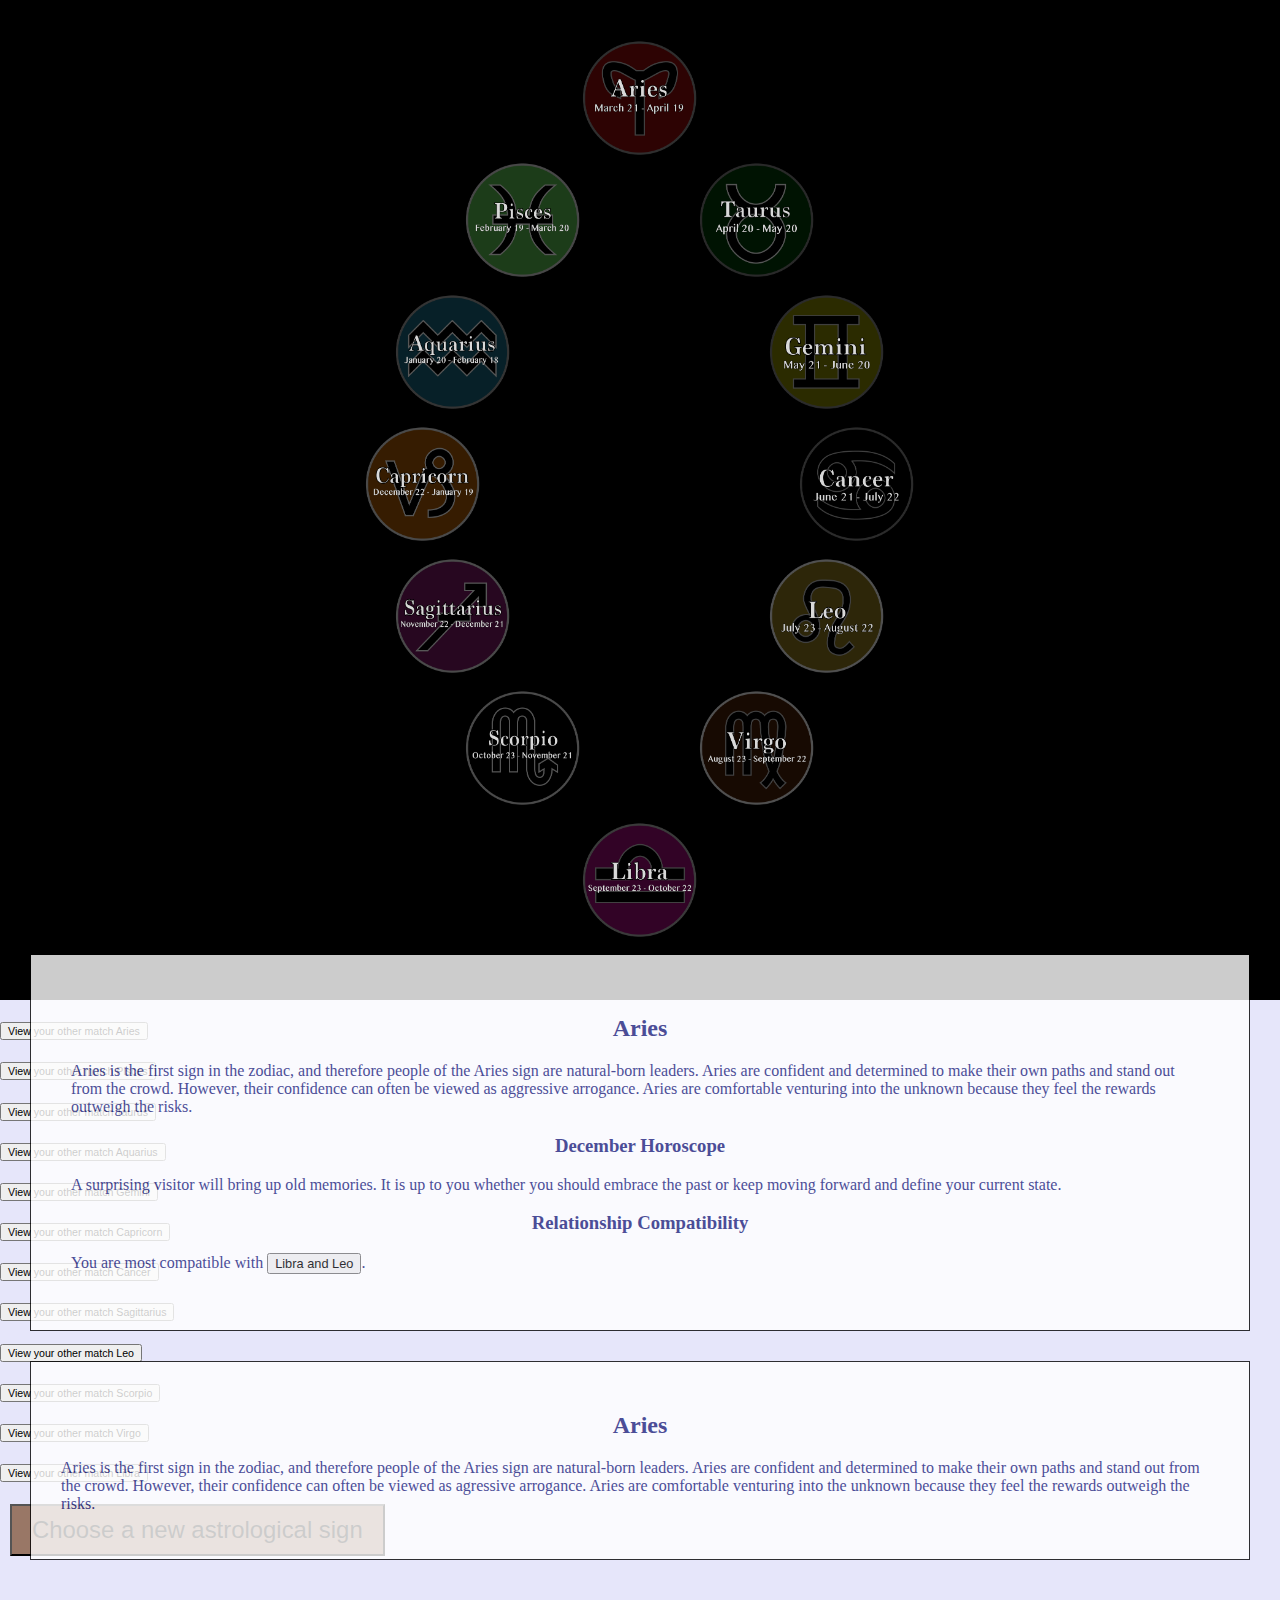
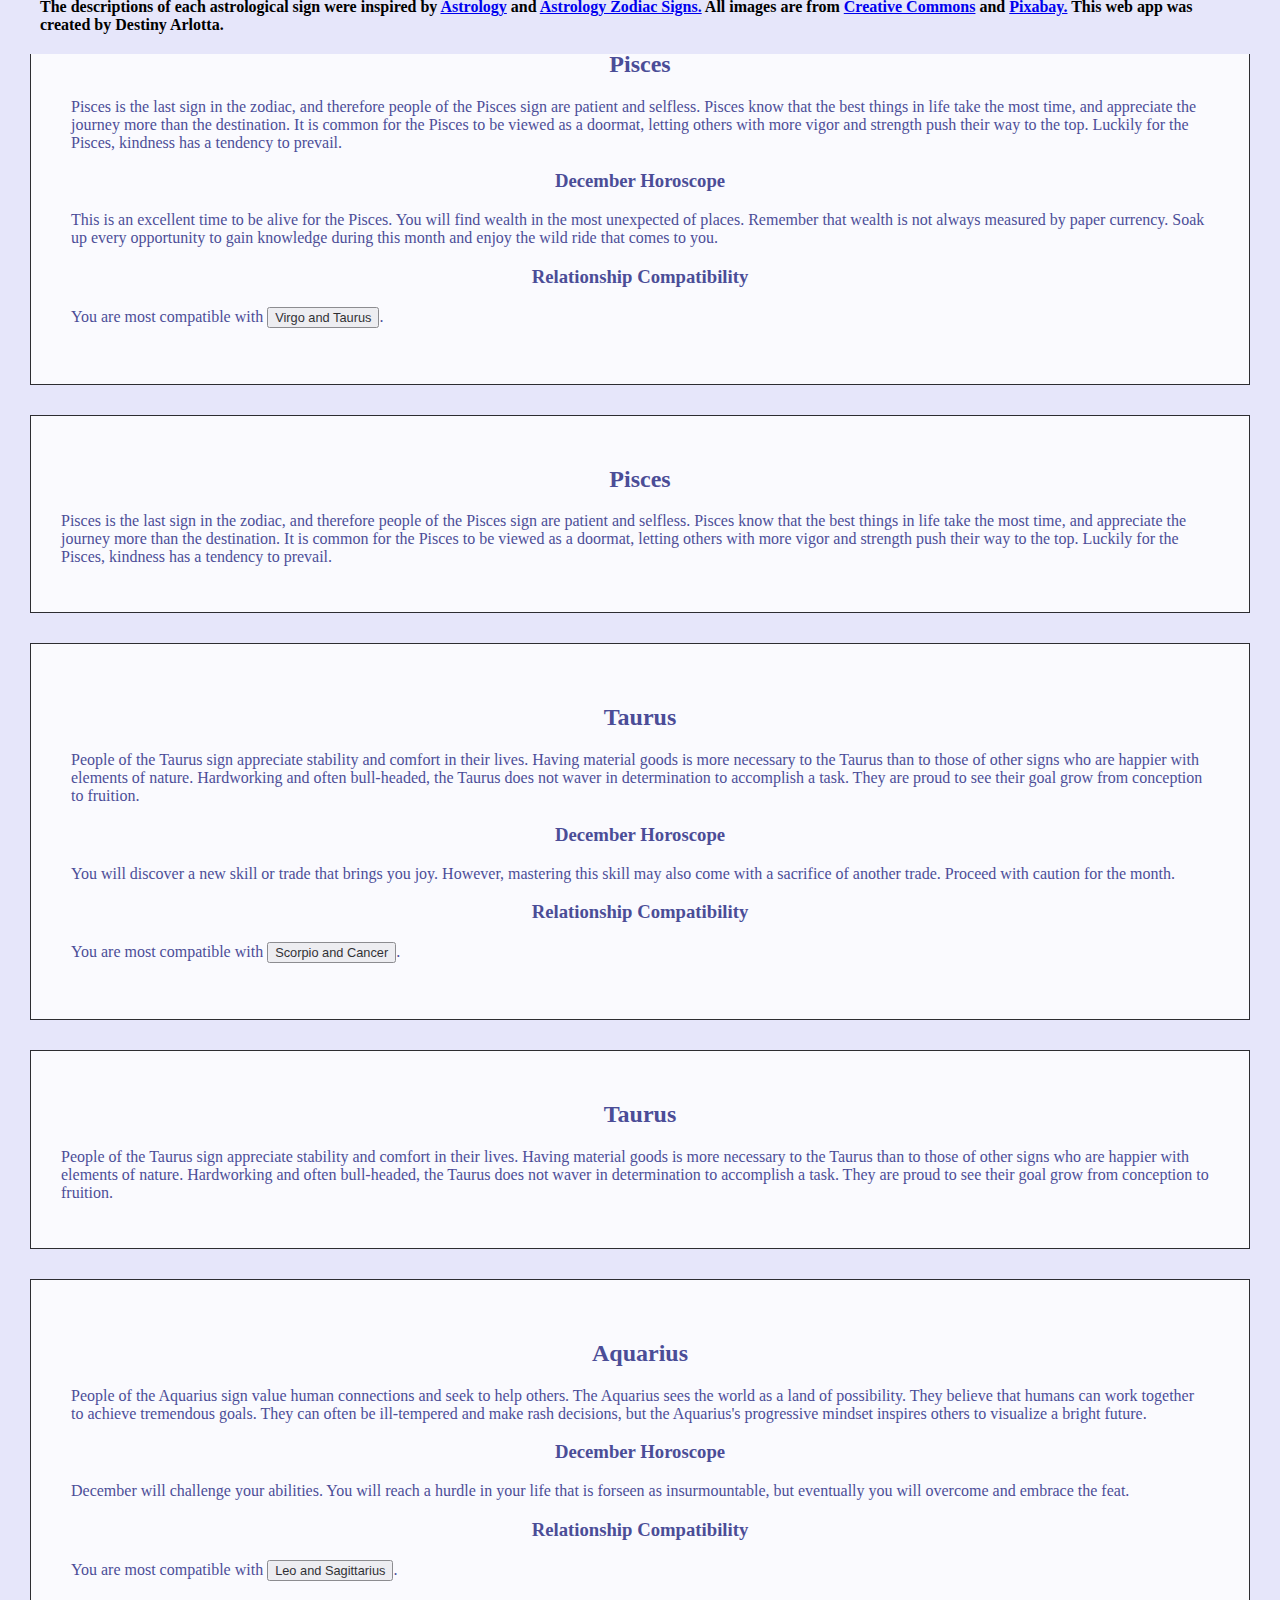
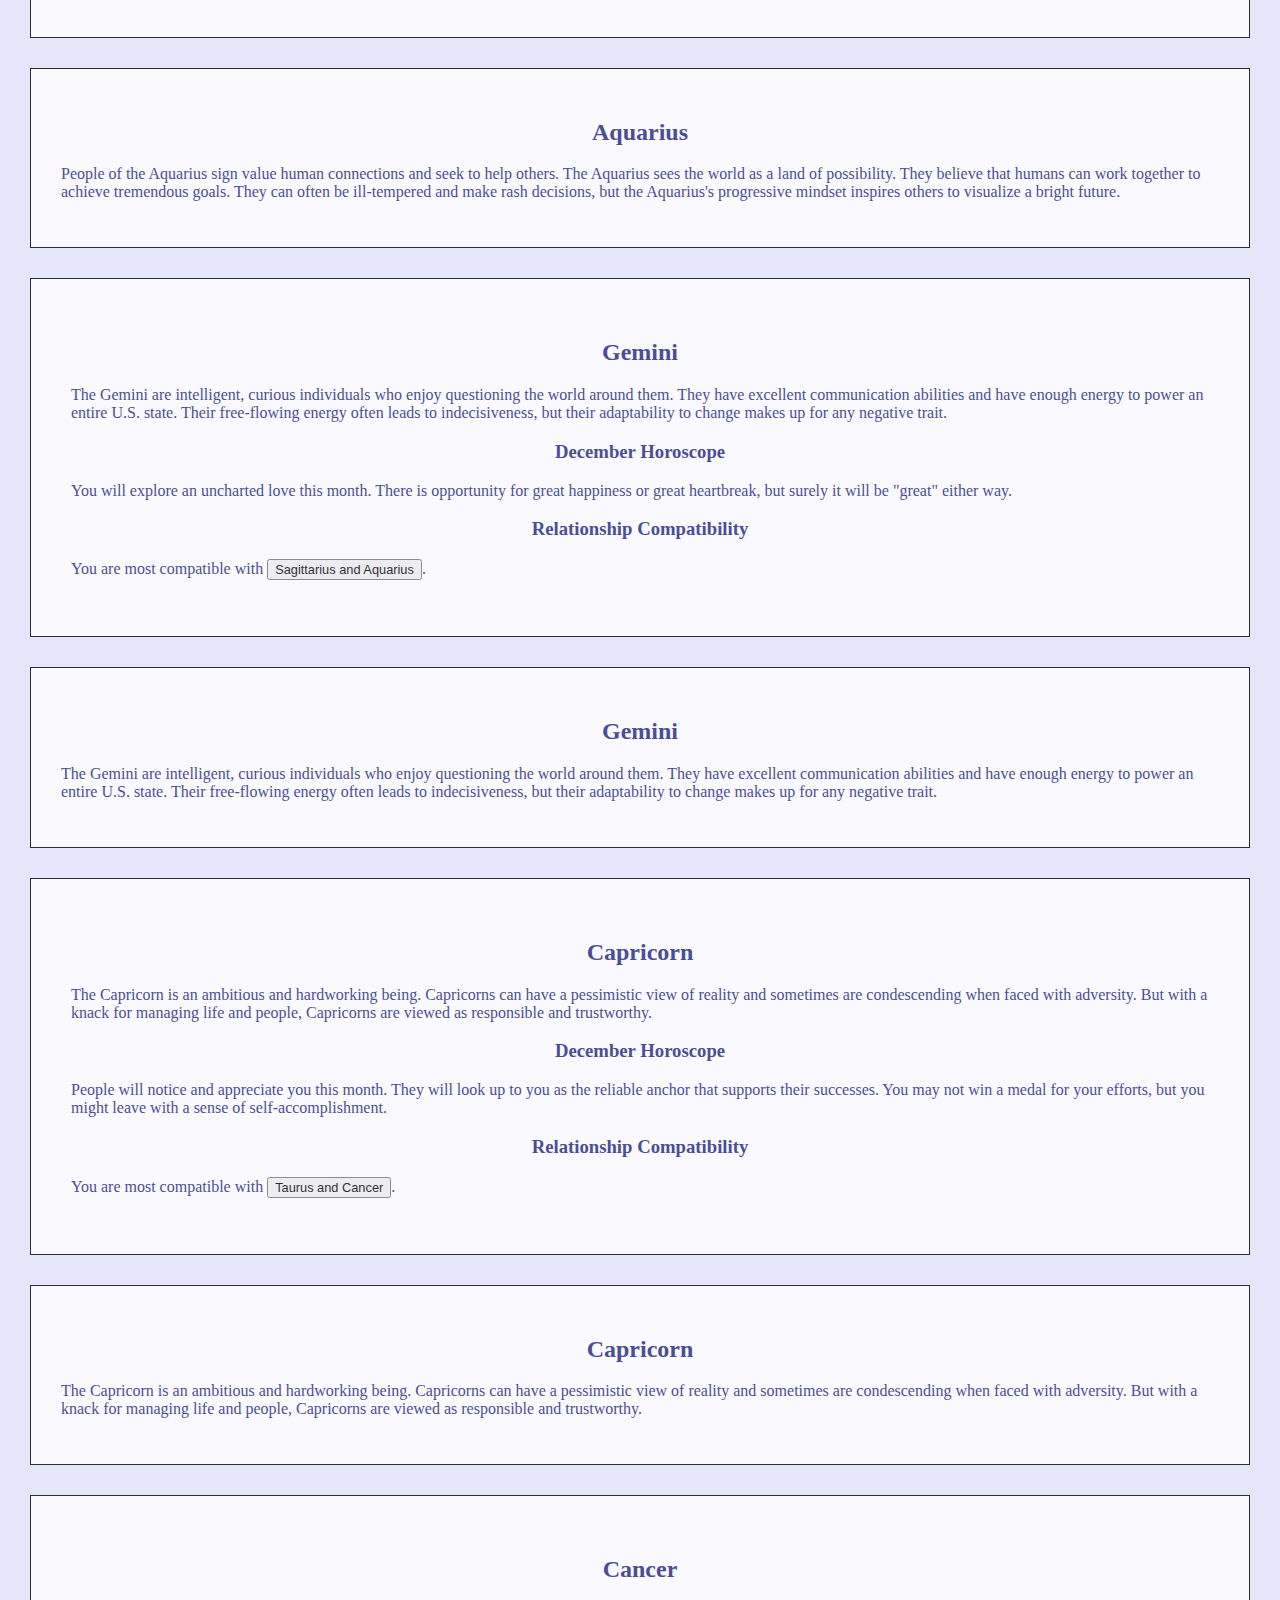
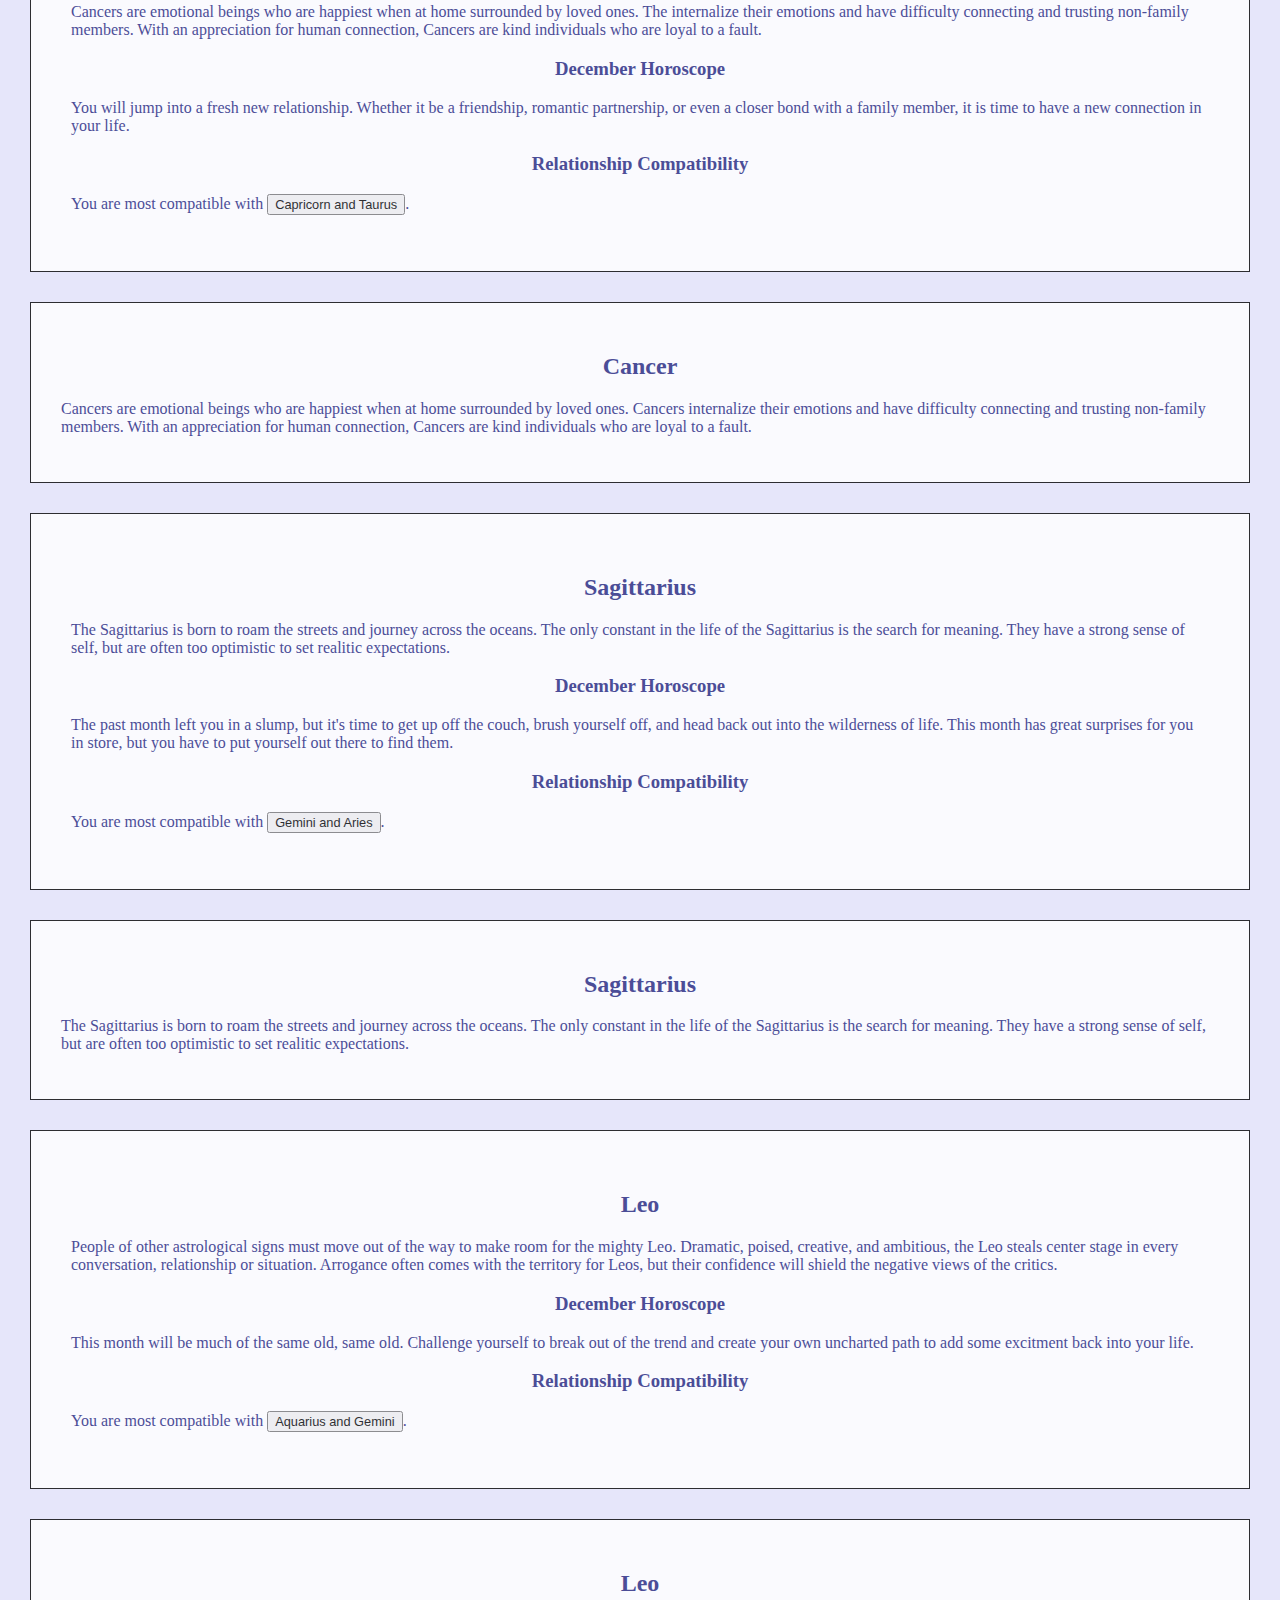
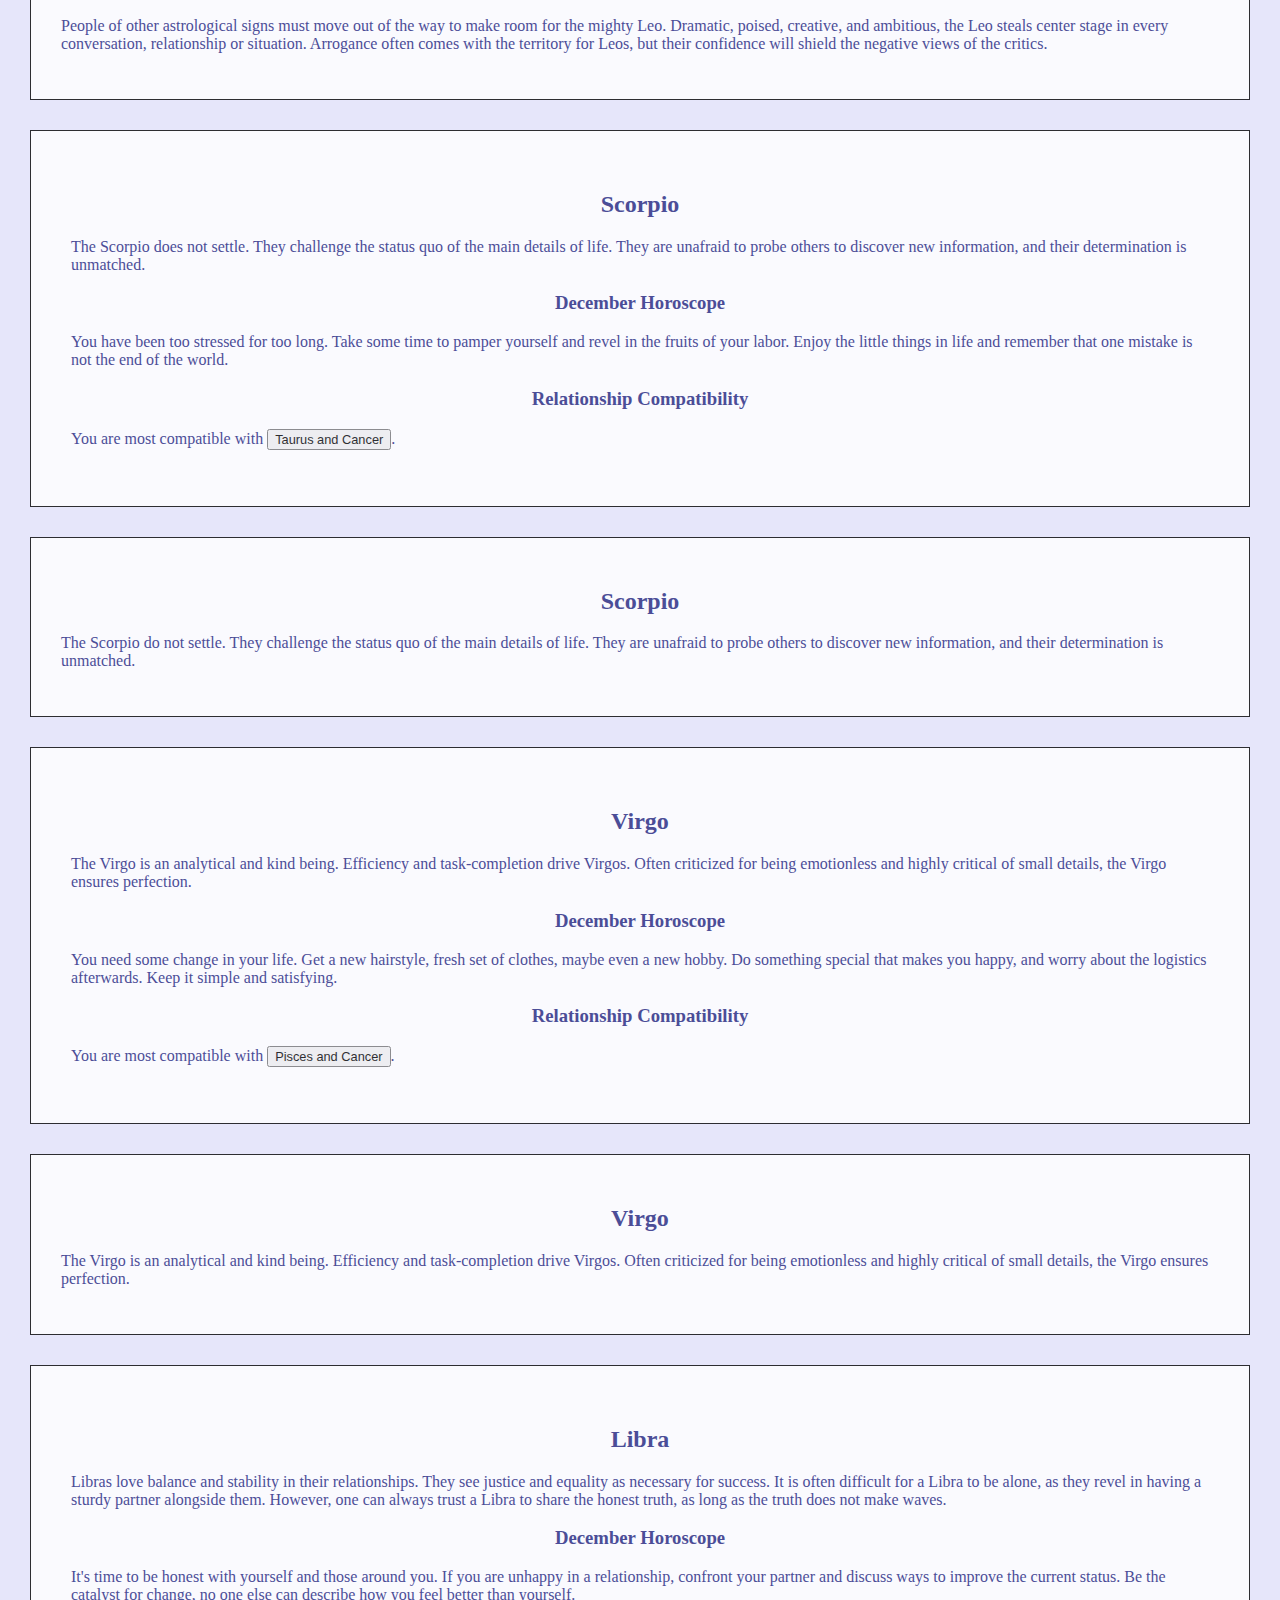
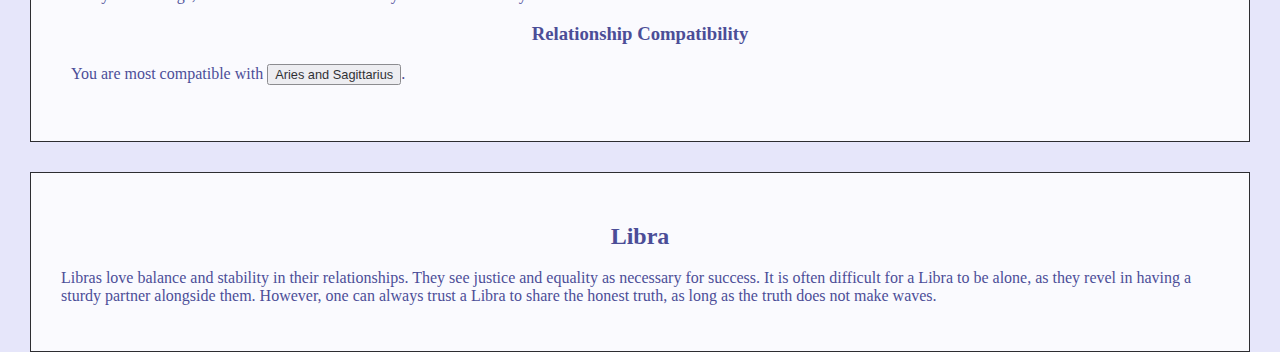
<file: index.html>
<!DOCTYPE html>
<html>
<head>
	<!-- Global site tag (gtag.js) - Google Analytics -->
<script async src="https://www.googletagmanager.com/gtag/js?id=UA-125987655-2"></script>
<script>
  window.dataLayer = window.dataLayer || [];
  function gtag(){dataLayer.push(arguments);}
  gtag('js', new Date());

  gtag('config', 'UA-125987655-2');
</script>

	<meta charset="utf-8">
	<meta name="viewport" content="width=device-width, initial-scale=1">
	<title>Astrological Signs</title>
  <link rel="stylesheet" href="styles/styles.css">
	<link rel="icon" href="http://destinyarlotta.com/final_project/favicon.ico" type="image/x-icon">
</head>
<body>
<div class="myDiv stars">


<div class="container">
		<div class="first">
				<img id="aries" src="images/aries13.png" alt="Aries">
		</div>
		<div class="second">
        <img id="pisces" src="images/pisces.png" alt="Pisces">
				<img id="taurus" src="images/taurus13.png" alt="Taurus">
    </div>
    <div class="third">
				<img id="aquarius" src="images/aquarius2.png" alt="Aquarius">
        <img id="gemini" src="images/gemini3.png" alt="Gemini">
		</div>
		<div class="fourth">
				<img id="capricorn" src="images/capricorn4.png" alt="Capricorn">

				<img id="cancer" src="images/cancer2.png" alt="Cancer">
		</div>
		<div class="fifth">
				<img id="sagittarius" src="images/sagittarius.png" alt="Sagittarius">
				<img id="leo" src="images/leo2.png" alt="Leo">
    </div>
    <div class="sixth">
				<img id="scorpio" src="images/scorpio10.png" alt="Scorpio">
				<img id="virgo" src="images/virgo2.png" alt="Virgo">
		</div>
		<div class="seventh">
				<img id="libra" src="images/libra2.png" alt="Libra">
		</div>
	</div>

<div id="words">

<div id="aries_info">
<h2>Aries</h2>
	<p>Aries is the first sign in the zodiac, and therefore people of the Aries sign are natural-born leaders. Aries are confident and determined to make their own paths and stand out from the crowd. However, their confidence can often be viewed as aggressive arrogance. Aries are comfortable venturing into the unknown because they feel the rewards outweigh the risks. </p>
		<h3>December Horoscope</h3>
		<p>A surprising visitor will bring up old memories. It is up to you whether you should embrace the past or keep moving forward and define your current state. </p>
		<h3>Relationship Compatibility</h3>
		<p>You are most compatible with <button id="aries_both_matches"  type="button">Libra and Leo</button>.</p>
	</div>

	<div id="aries_intro">
	<h2>Aries</h2>
		<p>Aries is the first sign in the zodiac, and therefore people of the Aries sign are natural-born leaders. Aries are confident and determined to make their own paths and stand out from the crowd. However, their confidence can often be viewed as agressive arrogance. Aries are comfortable venturing into the unknown because they feel the rewards outweigh the risks. </p>
	</div>

<div id="pisces_info">
<h2>Pisces</h2>
	<p>Pisces is the last sign in the zodiac, and therefore people of the Pisces sign are patient and selfless. Pisces know that the best things in life take the most time, and appreciate the journey more than the destination. It is common for the Pisces to be viewed as a doormat, letting others with more vigor and strength push their way to the top. Luckily for the Pisces, kindness has a tendency to prevail.</p>
		<h3>December Horoscope</h3>
		<p>This is an excellent time to be alive for the Pisces. You will find wealth in the most unexpected of places. Remember that wealth is not always measured by paper currency. Soak up every opportunity to gain knowledge during this month and enjoy the wild ride that comes to you.</p>
		<h3>Relationship Compatibility</h3>
		<p>You are most compatible with <button id="pisces_both_matches"  type="button">Virgo and Taurus</button>.</p>
	</div>

	<div id="pisces_intro">
	<h2>Pisces</h2>
		<p>Pisces is the last sign in the zodiac, and therefore people of the Pisces sign are patient and selfless. Pisces know that the best things in life take the most time, and appreciate the journey more than the destination. It is common for the Pisces to be viewed as a doormat, letting others with more vigor and strength push their way to the top. Luckily for the Pisces, kindness has a tendency to prevail.</p>
	</div>

<div id="taurus_info">
<h2>Taurus</h2>
	<p>People of the Taurus sign appreciate stability and comfort in their lives. Having material goods is more necessary to the Taurus than to those of other signs who are happier with elements of nature. Hardworking and often bull-headed, the Taurus does not waver in determination to accomplish a task. They are proud to see their goal grow from conception to fruition. </p>
		<h3>December Horoscope</h3>
		<p>You will discover a new skill or trade that brings you joy. However, mastering this skill may also come with a sacrifice of another trade. Proceed with caution for the month. </p>
		<h3>Relationship Compatibility</h3>
		<p>You are most compatible with <button id="taurus_both_matches" type="button">Scorpio and Cancer</button>.</p>
	</div>

	<div id="taurus_intro">
	<h2>Taurus</h2>
		<p>People of the Taurus sign appreciate stability and comfort in their lives. Having material goods is more necessary to the Taurus than to those of other signs who are happier with elements of nature. Hardworking and often bull-headed, the Taurus does not waver in determination to accomplish a task. They are proud to see their goal grow from conception to fruition. </p>
	</div>

<div id="aquarius_info">
<h2>Aquarius</h2>
	<p>People of the Aquarius sign value human connections and seek to help others. The Aquarius sees the world as a land of possibility. They believe that humans can work together to achieve tremendous goals. They can often be ill-tempered and make rash decisions, but the Aquarius's progressive mindset inspires others to visualize a bright future. </p>

		<h3>December Horoscope</h3>
		<p>December will challenge your abilities. You will reach a hurdle in your life that is forseen as insurmountable, but eventually you will overcome and embrace the feat.</p>
		<h3>Relationship Compatibility</h3>
		<p>You are most compatible with <button id="aquarius_both_matches"  type="button">Leo and Sagittarius</button>.</p>

	</div>

	<div id="aquarius_intro">
	<h2>Aquarius</h2>
		<p>People of the Aquarius sign value human connections and seek to help others. The Aquarius sees the world as a land of possibility. They believe that humans can work together to achieve tremendous goals. They can often be ill-tempered and make rash decisions, but the Aquarius's progressive mindset inspires others to visualize a bright future. </p>
	</div>

<div id="gemini_info">
<h2>Gemini</h2>
	<p>The Gemini are intelligent, curious individuals who enjoy questioning the world around them. They have excellent communication abilities and have enough energy to power an entire U.S. state. Their free-flowing energy often leads to indecisiveness, but their adaptability to change makes up for any negative trait.</p>

		<h3>December Horoscope</h3>
		<p>You will explore an uncharted love this month. There is opportunity for great happiness or great heartbreak, but surely it will be "great" either way. </p>
		<h3>Relationship Compatibility</h3>
		<p>You are most compatible with <button id="gemini_both_matches"  type="button">Sagittarius and Aquarius</button>.</p>
	</div>

	<div id="gemini_intro">
	<h2>Gemini</h2>
		<p>The Gemini are intelligent, curious individuals who enjoy questioning the world around them. They have excellent communication abilities and have enough energy to power an entire U.S. state. Their free-flowing energy often leads to indecisiveness, but their adaptability to change makes up for any negative trait.</p>

	</div>
<div id="capricorn_info">
	<h2>Capricorn</h2>
	<p>The Capricorn is an ambitious and hardworking being. Capricorns can have a pessimistic view of reality and sometimes are condescending when faced with adversity. But with a knack for managing life and people, Capricorns are viewed as responsible and trustworthy. </p>
		<h3>December Horoscope</h3>
		<p>People will notice and appreciate you this month. They will look up to you as the reliable anchor that supports their successes. You may not win a medal for your efforts, but you might leave with a sense of self-accomplishment. </p>
		<h3>Relationship Compatibility</h3>
		<p>You are most compatible with <button id="capricorn_both_matches"  type="button">Taurus and Cancer</button>.</p>
</div>
<div id="capricorn_intro">
	<h2>Capricorn</h2>
	<p>The Capricorn is an ambitious and hardworking being. Capricorns can have a pessimistic view of reality and sometimes are condescending when faced with adversity. But with a knack for managing life and people, Capricorns are viewed as responsible and trustworthy. </p>
	</div>

<div id="cancer_info">
	<h2>Cancer</h2>
	<p>Cancers are emotional beings who are happiest when at home surrounded by loved ones. The internalize their emotions and have difficulty connecting and trusting non-family members. With an appreciation for human connection, Cancers are kind individuals who are loyal to a fault.</p>

		<h3>December Horoscope</h3>
		<p>You will jump into a fresh new relationship. Whether it be a friendship, romantic partnership, or even a closer bond with a family member, it is time to have a new connection in your life. </p>
		<h3>Relationship Compatibility</h3>
		<p>You are most compatible with <button id="cancer_both_matches"  type="button">Capricorn and Taurus</button>.</p>
	</div>

	<div id="cancer_intro">
		<h2>Cancer</h2>
		<p>Cancers are emotional beings who are happiest when at home surrounded by loved ones. Cancers internalize their emotions and have difficulty connecting and trusting non-family members. With an appreciation for human connection, Cancers are kind individuals who are loyal to a fault.</p>
</div>

<div id="sagittarius_info">
<h2>Sagittarius</h2>
	<p>The Sagittarius is born to roam the streets and journey across the oceans. The only constant in the life of the Sagittarius is the search for meaning. They have a strong sense of self, but are often too optimistic to set realitic expectations.</p>

		<h3>December Horoscope</h3>
		<p>The past month left you in a slump, but it's time to get up off the couch, brush yourself off, and head back out into the wilderness of life. This month has great surprises for you in store, but you have to put yourself out there to find them. </p>
		<h3>Relationship Compatibility</h3>
		<p>You are most compatible with <button id="sagittarius_both_matches"  type="button">Gemini and Aries</button>.</p>
	</div>

	<div id="sagittarius_intro">
	<h2>Sagittarius</h2>
		<p>The Sagittarius is born to roam the streets and journey across the oceans. The only constant in the life of the Sagittarius is the search for meaning. They have a strong sense of self, but are often too optimistic to set realitic expectations.</p>
	</div>

<div id="leo_info">
	<h2>Leo</h2>
	<p>People of other astrological signs must move out of the way to make room for the mighty Leo. Dramatic, poised, creative, and ambitious, the Leo steals center stage in every conversation, relationship or situation. Arrogance often comes with the territory for Leos, but their confidence will shield the negative views of the critics. </p>

		<h3>December Horoscope</h3>
		<p>This month will be much of the same old, same old. Challenge yourself to break out of the trend and create your own uncharted path to add some excitment back into your life. </p>
		<h3>Relationship Compatibility</h3>
		<p>You are most compatible with <button id="leo_both_matches"  type="button">Aquarius and Gemini</button>.</p>

	</div>

	<div id="leo_intro">
		<h2>Leo</h2>
		<p>People of other astrological signs must move out of the way to make room for the mighty Leo. Dramatic, poised, creative, and ambitious, the Leo steals center stage in every conversation, relationship or situation. Arrogance often comes with the territory for Leos, but their confidence will shield the negative views of the critics. </p>
	</div>

<div id="scorpio_info">
<h2>Scorpio</h2>
	<p>The Scorpio does not settle. They challenge the status quo of the main details of life. They are unafraid to probe others to discover new information, and their determination is unmatched.</p>

		<h3>December Horoscope</h3>
		<p>You have been too stressed for too long. Take some time to pamper yourself and revel in the fruits of your labor. Enjoy the little things in life and remember that one mistake is not the end of the world.</p>
		<h3>Relationship Compatibility</h3>
		<p>You are most compatible with <button id="scorpio_both_matches"  type="button">Taurus and Cancer</button>.</p>

	</div>

	<div id="scorpio_intro">
	<h2>Scorpio</h2>
		<p>The Scorpio do not settle. They challenge the status quo of the main details of life. They are unafraid to probe others to discover new information, and their determination is unmatched.</p>
	</div>

<div id="virgo_info">
<h2>Virgo</h2>
	<p>The Virgo is an analytical and kind being. Efficiency and task-completion drive Virgos. Often criticized for being emotionless and highly critical of small details, the Virgo ensures perfection.  </p>

		<h3>December Horoscope</h3>
		<p>You need some change in your life. Get a new hairstyle, fresh set of clothes, maybe even a new hobby. Do something special that makes you happy, and worry about the logistics afterwards. Keep it simple and satisfying.</p>
		<h3>Relationship Compatibility</h3>
		<p>You are most compatible with <button id="virgo_both_matches"  type="button">Pisces and Cancer</button>.</p>

	</div>


<div id="virgo_intro">
	<h2>Virgo</h2>
		<p>The Virgo is an analytical and kind being. Efficiency and task-completion drive Virgos. Often criticized for being emotionless and highly critical of small details, the Virgo ensures perfection.  </p>
</div>

<div id="libra_info">
<h2>Libra</h2>
	<p>Libras love balance and stability in their relationships. They see justice and equality as necessary for success. It is often difficult for a Libra to be alone, as they revel in having a sturdy partner alongside them. However, one can always trust a Libra to share the honest truth, as long as the truth does not make waves.</p>

		<h3>December Horoscope</h3>
		<p>It's time to be honest with yourself and those around you. If you are unhappy in a relationship, confront your partner and discuss ways to improve the current status. Be the catalyst for change, no one else can describe how you feel better than yourself.</p>
		<h3>Relationship Compatibility</h3>
		<p>You are most compatible with <button id="libra_both_matches"  type="button">Aries and Sagittarius</button>.</p>

	</div>


<div id="libra_intro">
<h2>Libra</h2>
	<p>Libras love balance and stability in their relationships. They see justice and equality as necessary for success. It is often difficult for a Libra to be alone, as they revel in having a sturdy partner alongside them. However, one can always trust a Libra to share the honest truth, as long as the truth does not make waves.</p></div>
</div>
</div>

<h5><button id="aries5match" type="button">View your other match Aries</button></h5>
<h5><button id="pisces5match" type="button">View your other match Pisces</button></h5>
<h5><button id="taurus5match" type="button">View your other match Taurus</button></h5>
<h5><button id="aquarius5match" type="button">View your other match Aquarius</button></h5>
<h5><button id="gemini5match" type="button">View your other match Gemini</button></h5>
<h5><button id="capricorn5match" type="button">View your other match Capricorn</button></h5>
<h5><button id="cancer5match" type="button">View your other match Cancer</button></h5>
<h5><button id="sagittarius5match" type="button">View your other match Sagittarius</button></h5>
<h5><button id="leo5match" type="button">View your other match Leo</button></h5>
<h5><button id="scorpio5match" type="button">View your other match Scorpio</button></h5>
<h5><button id="virgo5match" type="button">View your other match Virgo</button></h5>
<h5><button id="libra5match" type="button">View your other match Libra</button></h5>
<h5><button id="homepage" type="button">Choose a new astrological sign</button></h5>
<a id="back2Top" title="Back to top" href="#">&#10148;</a>

<h4>The descriptions of each astrological sign were inspired by <a href="https://www.astrology.com/articles/western-astrology.html">Astrology</a> and <a href="http://www.astrology-zodiac-signs.com/">Astrology Zodiac Signs.</a> All images are from <a href="https://search.creativecommons.org/">Creative Commons</a> and <a href="https://pixabay.com/en/stars-galaxy-sky-night-evening-2616989/">Pixabay.</a> This web app was created by Destiny Arlotta.</h4>

<script
  src="https://code.jquery.com/jquery-3.2.1.min.js"
  integrity="sha256-hwg4gsxgFZhOsEEamdOYGBf13FyQuiTwlAQgxVSNgt4="
  crossorigin="anonymous"></script>
<script src="javascript/javascript.js"></script>



</body>
</html>
</file>
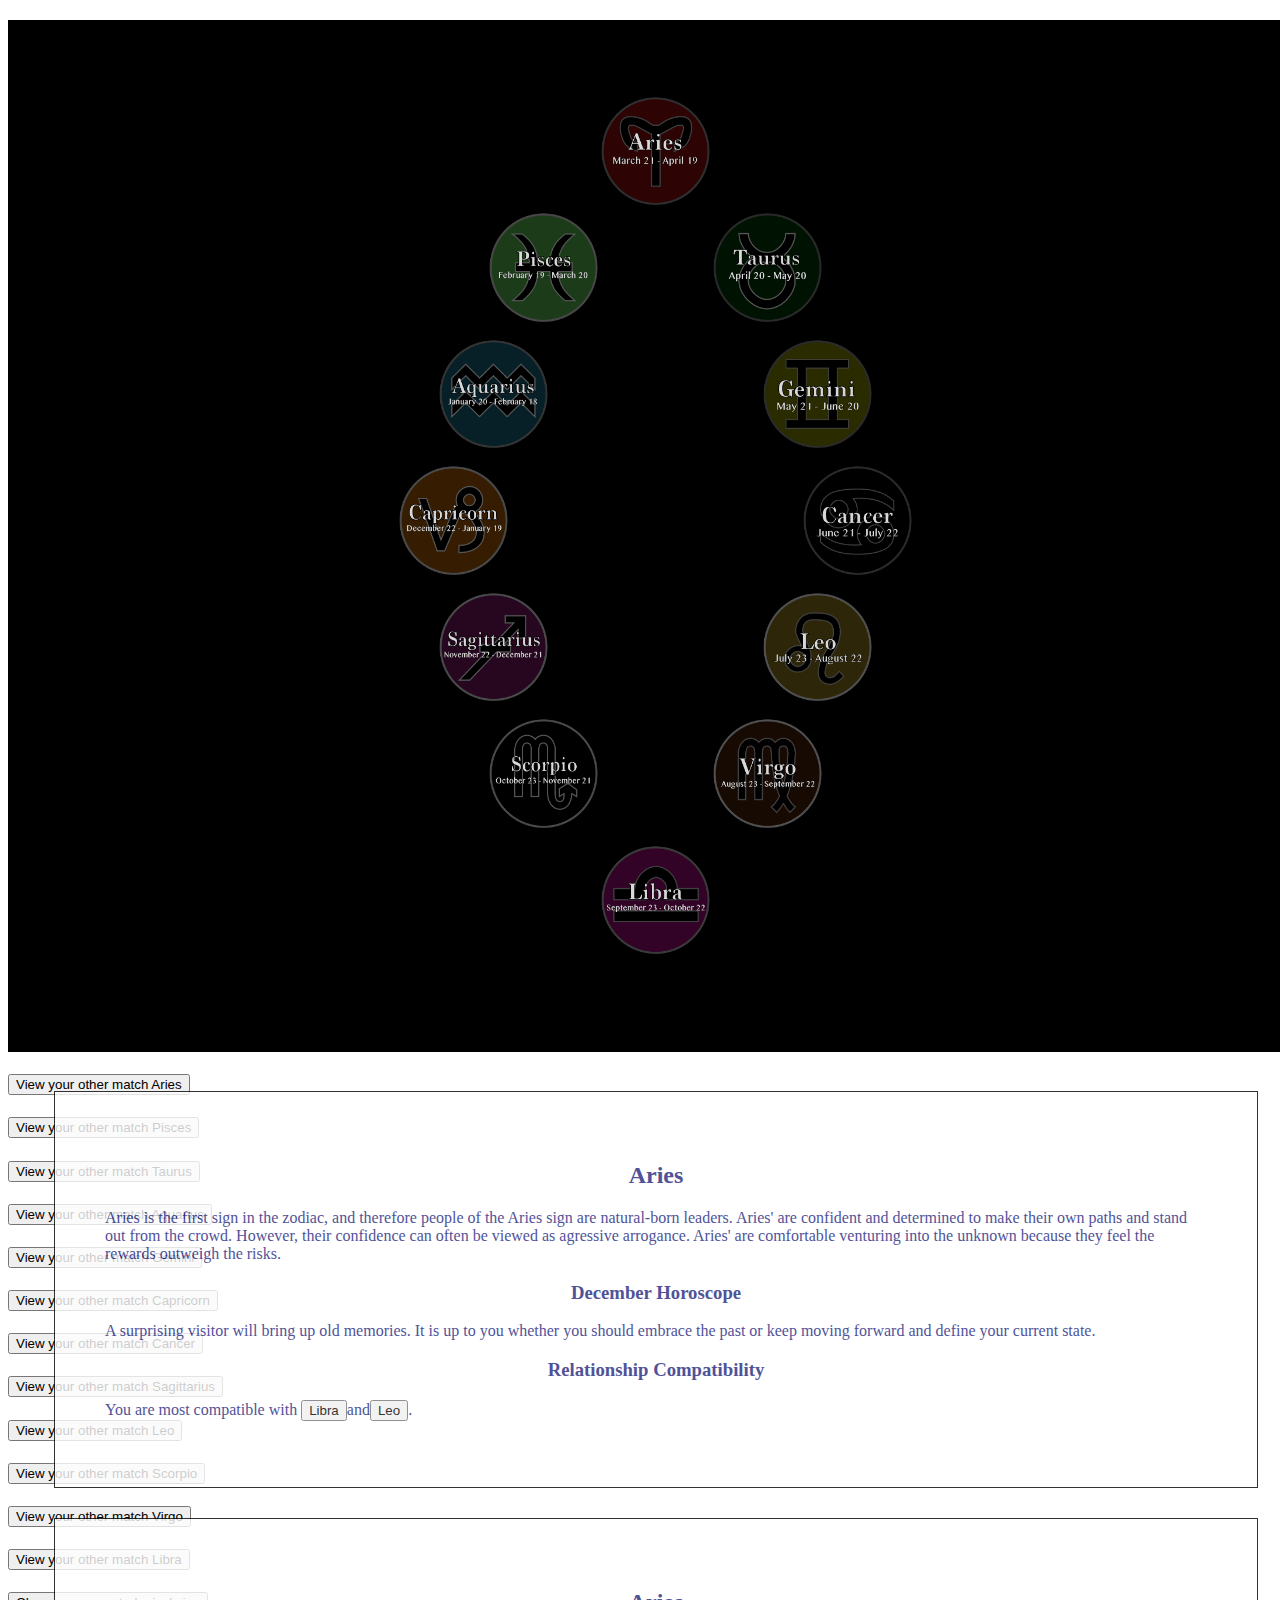
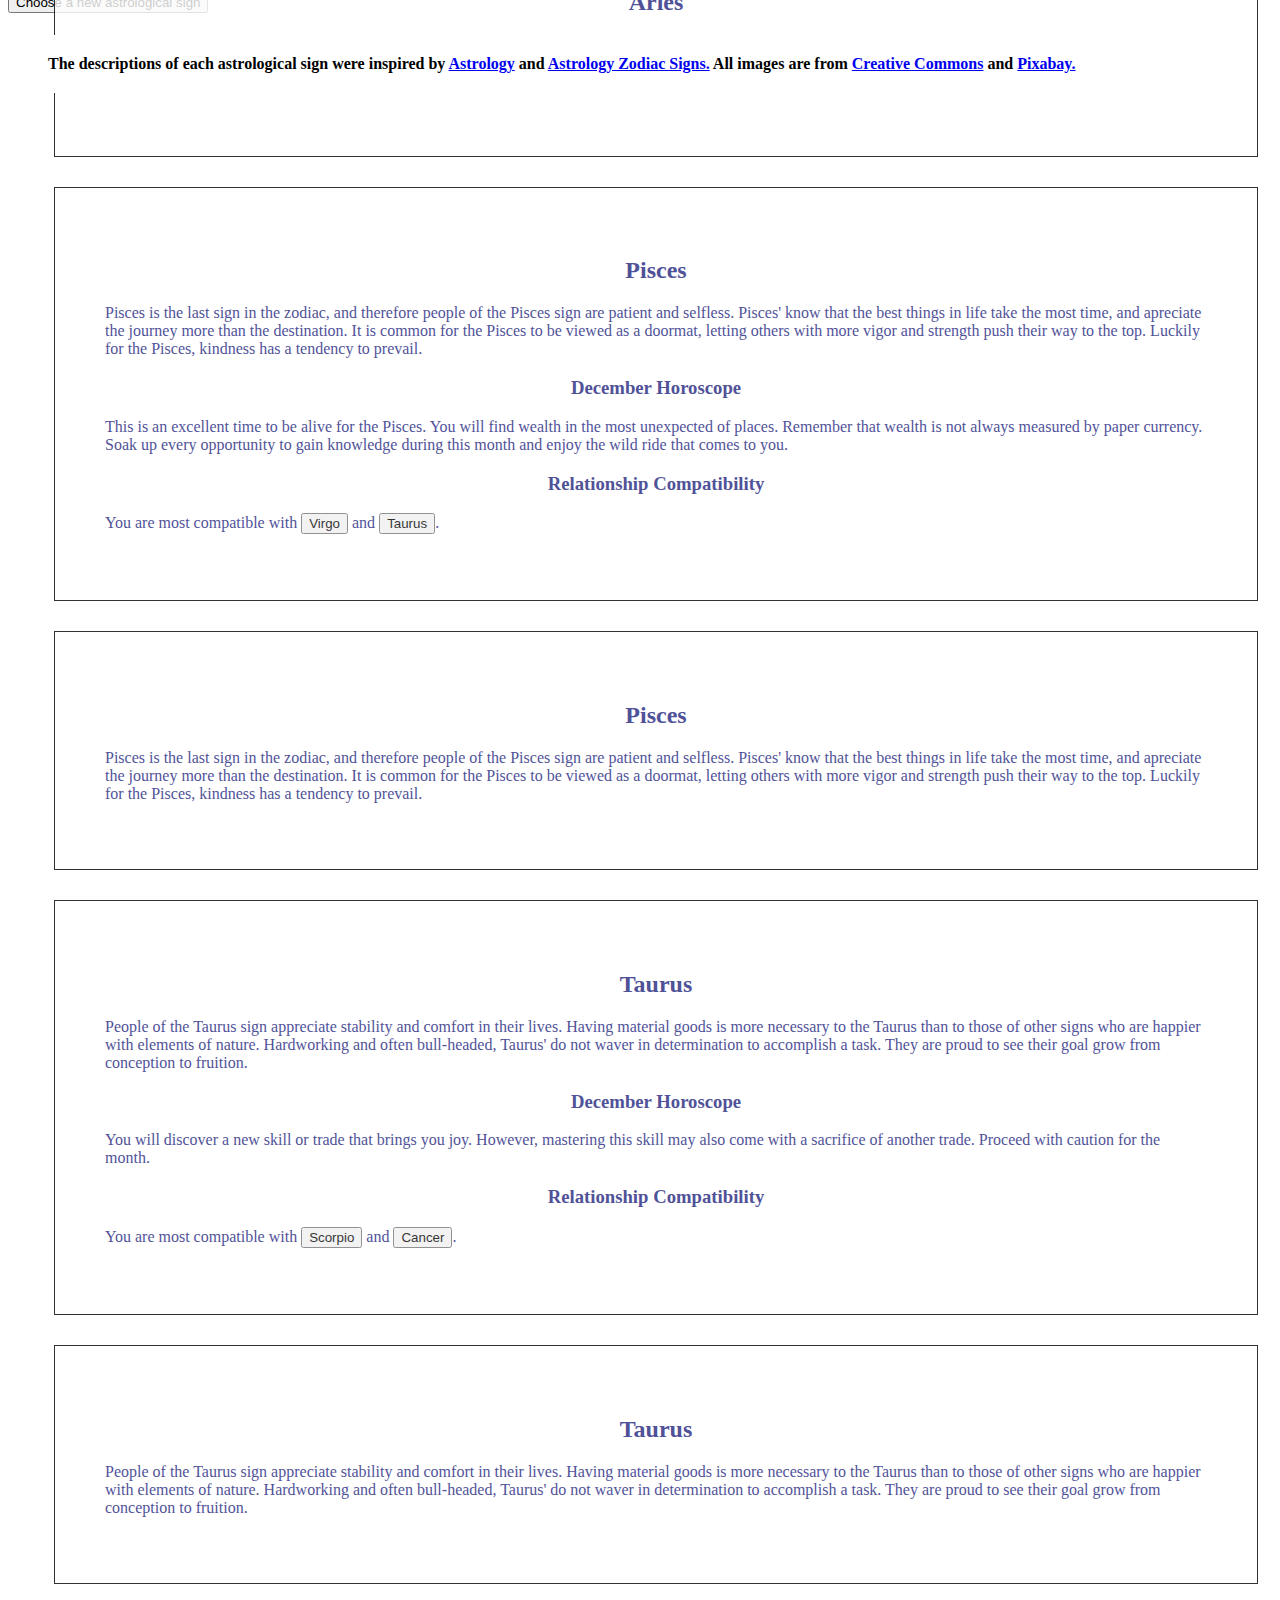
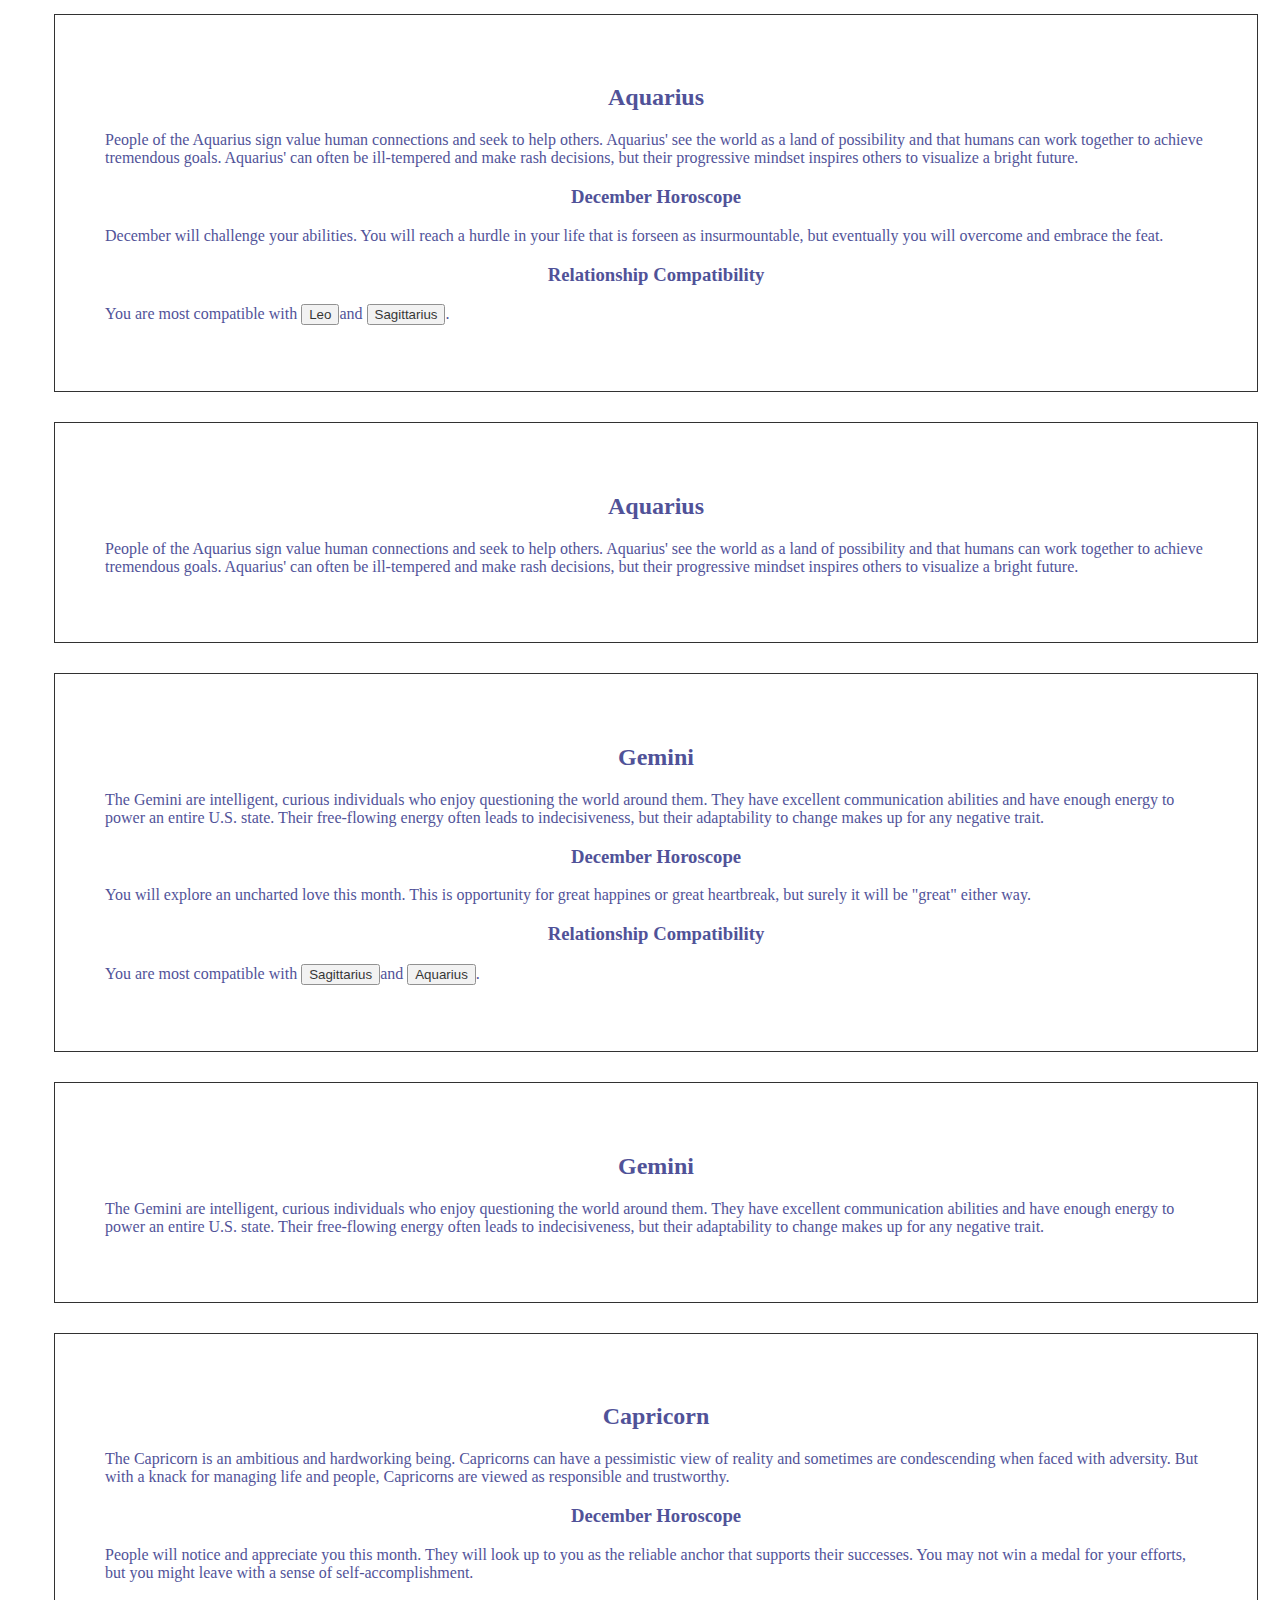
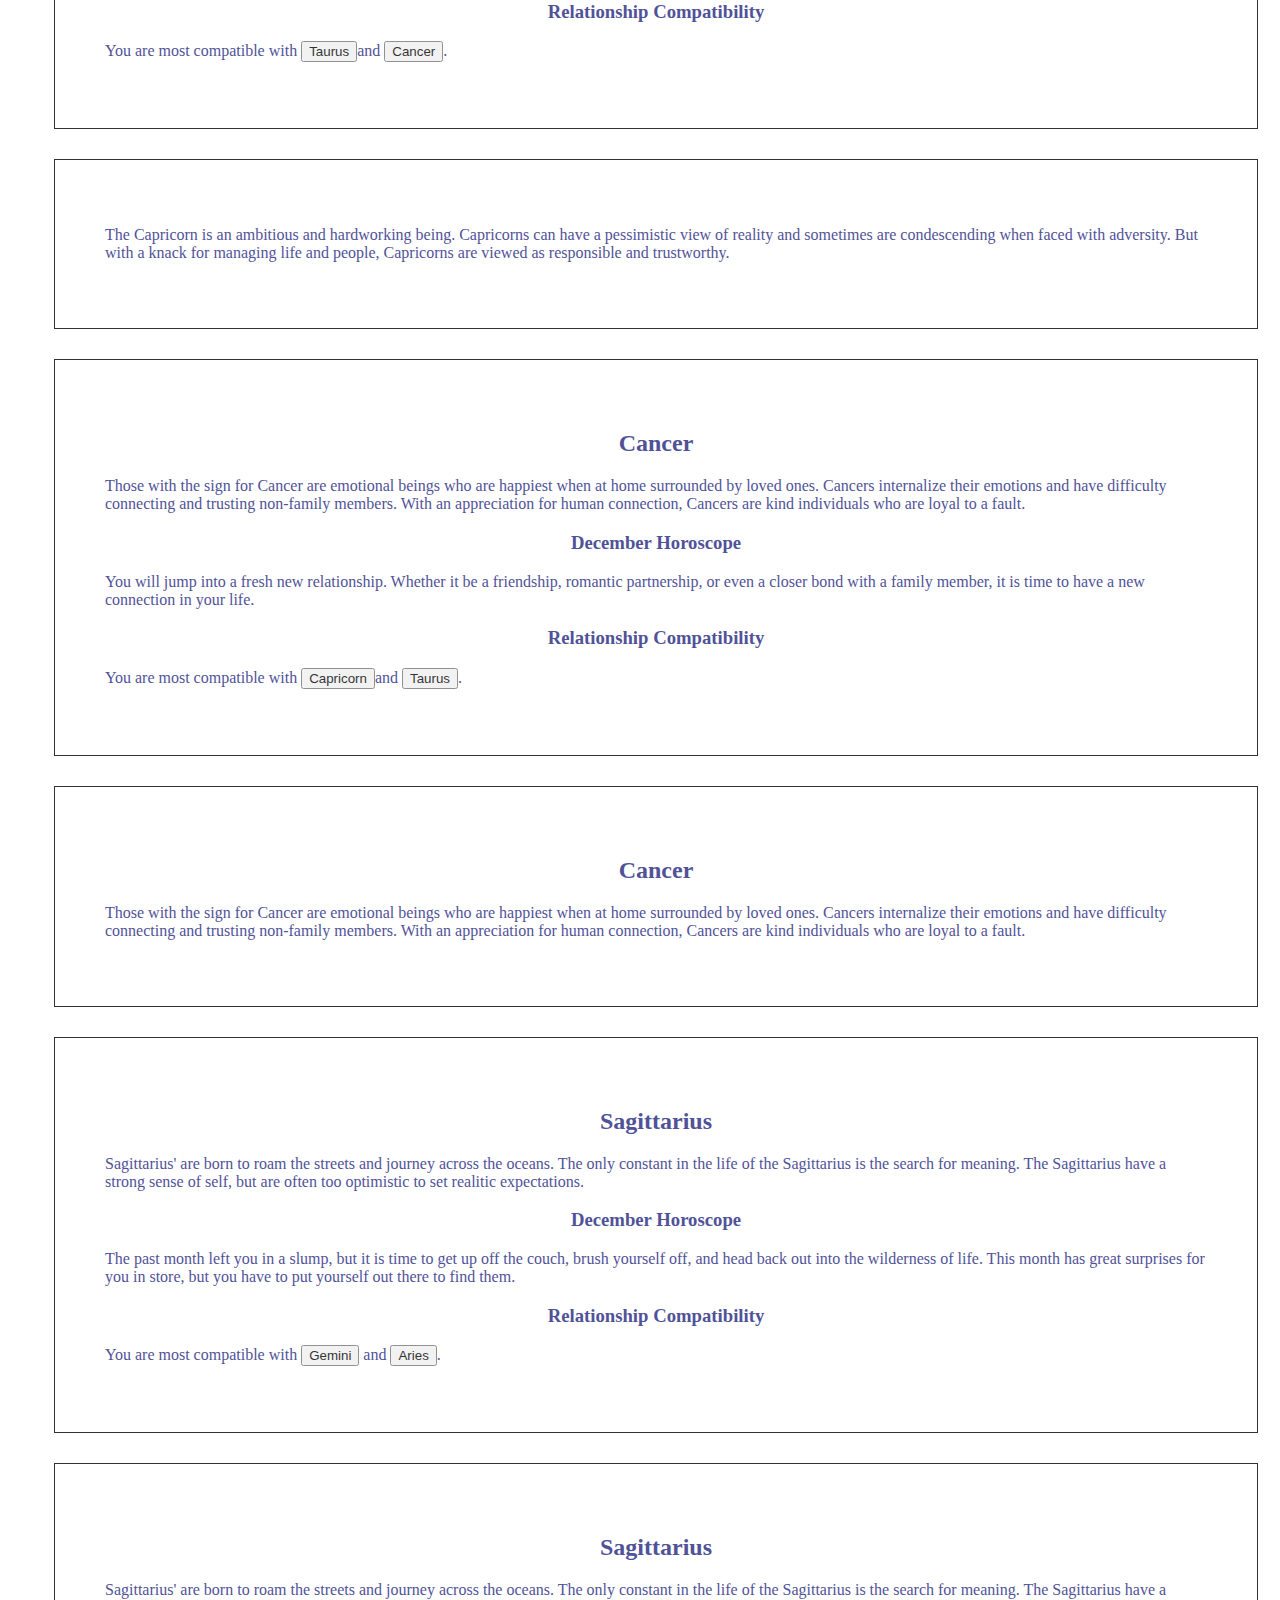
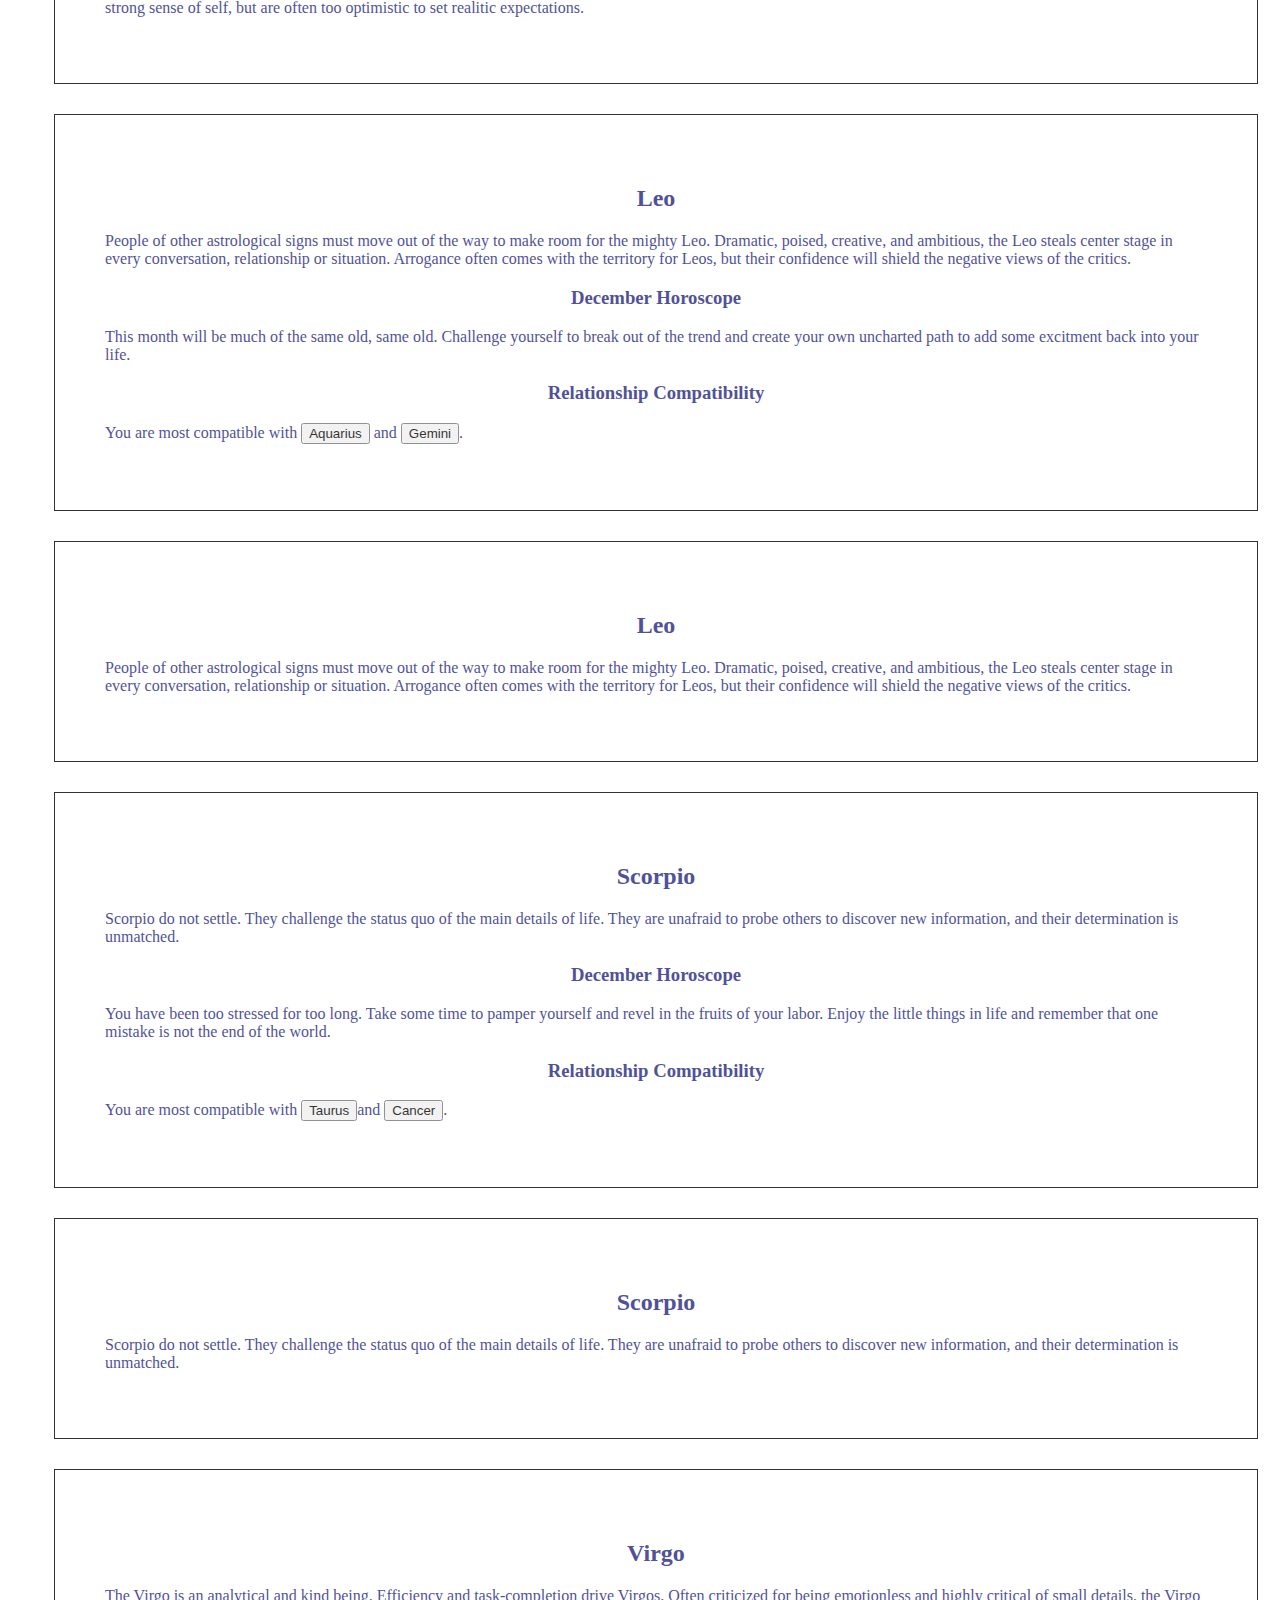
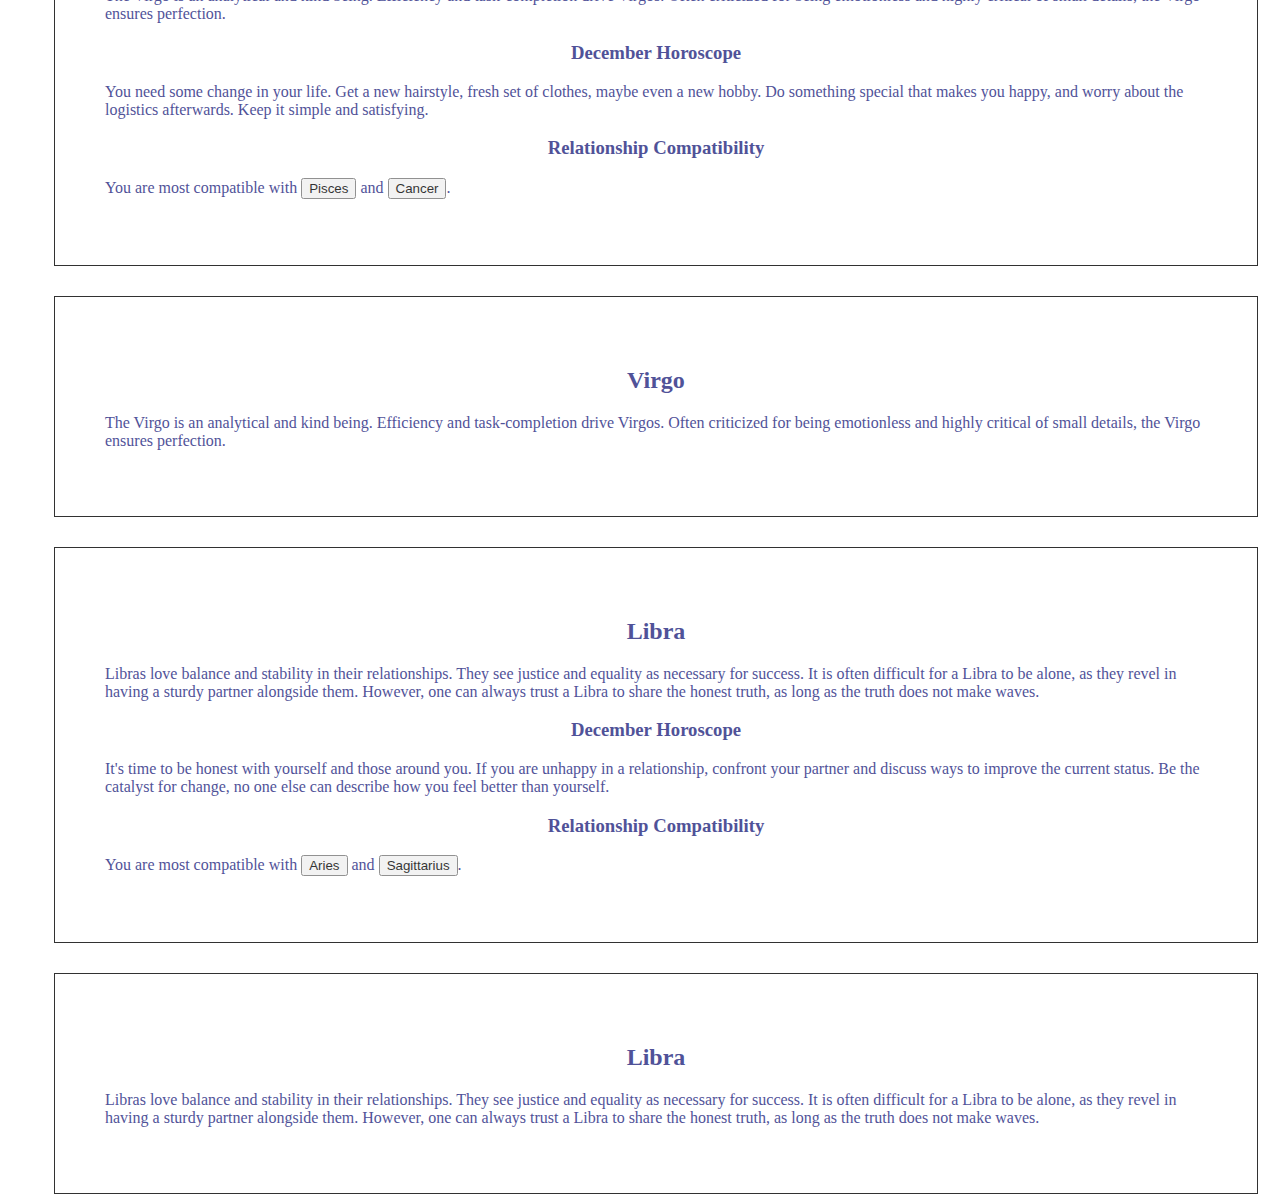
<file: final_project/index.html>
<!DOCTYPE html>
<html>
<head>
	<meta charset="utf-8">
	<meta name="viewport" content="width=device-width, initial-scale=1">
	<title>Astrological Signs</title>
  <link rel="stylesheet" href="styles/styles.css">
</head>
<body>
<div class="myDiv stars">


<div class="container">
		<div class="first">
				<img id="aries" src="images/aries13.png" alt="Aries">
		</div>
		<div class="second">
        <img id="pisces" src="images/pisces.png" alt="Pisces">
				<img id="taurus" src="images/taurus13.png" alt="Taurus">
    </div>
    <div class="third">
				<img id="aquarius" src="images/aquarius2.png" alt="Aquarius">
        <img id="gemini" src="images/gemini3.png" alt="Gemini">
		</div>
		<div class="fourth">
				<img id="capricorn" src="images/capricorn4.png" alt="Capricorn">

				<img id="cancer" src="images/cancer2.png" alt="Cancer">
		</div>
		<div class="fifth">
				<img id="sagittarius" src="images/sagittarius.png" alt="Sagittarius">
				<img id="leo" src="images/leo2.png" alt="Leo">
    </div>
    <div class="sixth">
				<img id="scorpio" src="images/scorpio10.png" alt="Scorpio">
				<img id="virgo" src="images/virgo2.png" alt="Virgo">
		</div>
		<div class="seventh">
				<img id="libra" src="images/libra2.png" alt="Libra">
		</div>
	</div>

<div id="words">

<div id="aries_info">
<h2>Aries</h2>
	<p>Aries is the first sign in the zodiac, and therefore people of the Aries sign are natural-born leaders. Aries' are confident and determined to make their own paths and stand out from the crowd. However, their confidence can often be viewed as agressive arrogance. Aries' are comfortable venturing into the unknown because they feel the rewards outweigh the risks. </p>
		<h3>December Horoscope</h3>
		<p>A surprising visitor will bring up old memories. It is up to you whether you should embrace the past or keep moving forward and define your current state. </p>
		<h3>Relationship Compatibility</h3>
		<p>You are most compatible with <button id="libramatch"  type="button">Libra</button>and<button id="leo2match"  type="button">Leo</button>.</p>
	</div>

	<div id="aries_intro">
	<h2>Aries</h2>
		<p>Aries is the first sign in the zodiac, and therefore people of the Aries sign are natural-born leaders. Aries' are confident and determined to make their own paths and stand out from the crowd. However, their confidence can often be viewed as agressive arrogance. Aries' are comfortable venturing into the unknown because they feel the rewards outweigh the risks. </p>
	</div>

<div id="pisces_info">
<h2>Pisces</h2>
	<p>Pisces is the last sign in the zodiac, and therefore people of the Pisces sign are patient and selfless. Pisces' know that the best things in life take the most time, and apreciate the journey more than the destination. It is common for the Pisces to be viewed as a doormat, letting others with more vigor and strength push their way to the top. Luckily for the Pisces, kindness has a tendency to prevail.</p>
		<h3>December Horoscope</h3>
		<p>This is an excellent time to be alive for the Pisces. You will find wealth in the most unexpected of places. Remember that wealth is not always measured by paper currency. Soak up every opportunity to gain knowledge during this month and enjoy the wild ride that comes to you.</p>
		<h3>Relationship Compatibility</h3>
		<p>You are most compatible with <button id="virgomatch"  type="button">Virgo</button> and <button id="taurus4match"  type="button">Taurus</button>.</p>
	</div>

	<div id="pisces_intro">
	<h2>Pisces</h2>
		<p>Pisces is the last sign in the zodiac, and therefore people of the Pisces sign are patient and selfless. Pisces' know that the best things in life take the most time, and apreciate the journey more than the destination. It is common for the Pisces to be viewed as a doormat, letting others with more vigor and strength push their way to the top. Luckily for the Pisces, kindness has a tendency to prevail.</p>
	</div>

<div id="taurus_info">
<h2>Taurus</h2>
	<p>People of the Taurus sign appreciate stability and comfort in their lives. Having material goods is more necessary to the Taurus than to those of other signs who are happier with elements of nature. Hardworking and often bull-headed, Taurus' do not waver in determination to accomplish a task. They are proud to see their goal grow from conception to fruition. </p>
		<h3>December Horoscope</h3>
		<p>You will discover a new skill or trade that brings you joy. However, mastering this skill may also come with a sacrifice of another trade. Proceed with caution for the month. </p>
		<h3>Relationship Compatibility</h3>
		<p>You are most compatible with <button id="scorpiomatch"  type="button">Scorpio</button> and <button id="cancer4match"  type="button">Cancer</button>.</p>
	</div>

	<div id="taurus_intro">
	<h2>Taurus</h2>
		<p>People of the Taurus sign appreciate stability and comfort in their lives. Having material goods is more necessary to the Taurus than to those of other signs who are happier with elements of nature. Hardworking and often bull-headed, Taurus' do not waver in determination to accomplish a task. They are proud to see their goal grow from conception to fruition. </p>
	</div>

<div id="aquarius_info">
<h2>Aquarius</h2>
	<p>People of the Aquarius sign value human connections and seek to help others. Aquarius' see the world as a land of possibility and that humans can work together to achieve tremendous goals. Aquarius' can often be ill-tempered and make rash decisions, but their progressive mindset inspires others to visualize a bright future. </p>

		<h3>December Horoscope</h3>
		<p>December will challenge your abilities. You will reach a hurdle in your life that is forseen as insurmountable, but eventually you will overcome and embrace the feat.</p>
		<h3>Relationship Compatibility</h3>
		<p>You are most compatible with <button id="leomatch"  type="button">Leo</button>and <button id="sagittarius3match"  type="button">Sagittarius</button>.</p>

	</div>

	<div id="aquarius_intro">
	<h2>Aquarius</h2>
		<p>People of the Aquarius sign value human connections and seek to help others. Aquarius' see the world as a land of possibility and that humans can work together to achieve tremendous goals. Aquarius' can often be ill-tempered and make rash decisions, but their progressive mindset inspires others to visualize a bright future. </p>
	</div>

<div id="gemini_info">
<h2>Gemini</h2>
	<p>The Gemini are intelligent, curious individuals who enjoy questioning the world around them. They have excellent communication abilities and have enough energy to power an entire U.S. state. Their free-flowing energy often leads to indecisiveness, but their adaptability to change makes up for any negative trait.</p>

		<h3>December Horoscope</h3>
		<p>You will explore an uncharted love this month. This is opportunity for great happines or great heartbreak, but surely it will be "great" either way. </p>
		<h3>Relationship Compatibility</h3>
		<p>You are most compatible with <button id="sagittarius2match"  type="button">Sagittarius</button>and <button id="aquarius2match"  type="button">Aquarius</button>.</p>
	</div>

	<div id="gemini_intro">
	<h2>Gemini</h2>
		<p>The Gemini are intelligent, curious individuals who enjoy questioning the world around them. They have excellent communication abilities and have enough energy to power an entire U.S. state. Their free-flowing energy often leads to indecisiveness, but their adaptability to change makes up for any negative trait.</p>

	</div>
<div id="capricorn_info">
	<h2>Capricorn</h2>
	<p>The Capricorn is an ambitious and hardworking being. Capricorns can have a pessimistic view of reality and sometimes are condescending when faced with adversity. But with a knack for managing life and people, Capricorns are viewed as responsible and trustworthy. </p>
		<h3>December Horoscope</h3>
		<p>People will notice and appreciate you this month. They will look up to you as the reliable anchor that supports their successes. You may not win a medal for your efforts, but you might leave with a sense of self-accomplishment. </p>
		<h3>Relationship Compatibility</h3>
		<p>You are most compatible with <button id="taurus3match"  type="button">Taurus</button>and <button id="cancer3match"  type="button">Cancer</button>.</p>
</div>
<div id="capricorn_intro">
	<p>The Capricorn is an ambitious and hardworking being. Capricorns can have a pessimistic view of reality and sometimes are condescending when faced with adversity. But with a knack for managing life and people, Capricorns are viewed as responsible and trustworthy. </p>
	</div>

<div id="cancer_info">
	<h2>Cancer</h2>
	<p>Those with the sign for Cancer are emotional beings who are happiest when at home surrounded by loved ones. Cancers internalize their emotions and have difficulty connecting and trusting non-family members. With an appreciation for human connection, Cancers are kind individuals who are loyal to a fault.</p>

		<h3>December Horoscope</h3>
		<p>You will jump into a fresh new relationship. Whether it be a friendship, romantic partnership, or even a closer bond with a family member, it is time to have a new connection in your life. </p>
		<h3>Relationship Compatibility</h3>
		<p>You are most compatible with <button id="capricornmatch"  type="button">Capricorn</button>and <button id="taurus2match"  type="button">Taurus</button>.</p>
	</div>

	<div id="cancer_intro">
		<h2>Cancer</h2>
		<p>Those with the sign for Cancer are emotional beings who are happiest when at home surrounded by loved ones. Cancers internalize their emotions and have difficulty connecting and trusting non-family members. With an appreciation for human connection, Cancers are kind individuals who are loyal to a fault.</p>
</div>

<div id="sagittarius_info">
<h2>Sagittarius</h2>
	<p>Sagittarius' are born to roam the streets and journey across the oceans. The only constant in the life of the Sagittarius is the search for meaning. The Sagittarius have a strong sense of self, but are often too optimistic to set realitic expectations.</p>

		<h3>December Horoscope</h3>
		<p>The past month left you in a slump, but it is time to get up off the couch, brush yourself off, and head back out into the wilderness of life. This month has great surprises for you in store, but you have to put yourself out there to find them. </p>
		<h3>Relationship Compatibility</h3>
		<p>You are most compatible with <button id="gemini2match"  type="button">Gemini</button> and <button id="aries2match"  type="button">Aries</button>.</p>
	</div>

	<div id="sagittarius_intro">
	<h2>Sagittarius</h2>
		<p>Sagittarius' are born to roam the streets and journey across the oceans. The only constant in the life of the Sagittarius is the search for meaning. The Sagittarius have a strong sense of self, but are often too optimistic to set realitic expectations.</p>
	</div>

<div id="leo_info">
	<h2>Leo</h2>
	<p>People of other astrological signs must move out of the way to make room for the mighty Leo. Dramatic, poised, creative, and ambitious, the Leo steals center stage in every conversation, relationship or situation. Arrogance often comes with the territory for Leos, but their confidence will shield the negative views of the critics. </p>

		<h3>December Horoscope</h3>
		<p>This month will be much of the same old, same old. Challenge yourself to break out of the trend and create your own uncharted path to add some excitment back into your life. </p>
		<h3>Relationship Compatibility</h3>
		<p>You are most compatible with <button id="aquariusmatch"  type="button">Aquarius</button> and <button id="geminimatch"  type="button">Gemini</button>.</p>

	</div>

	<div id="leo_intro">
		<h2>Leo</h2>
		<p>People of other astrological signs must move out of the way to make room for the mighty Leo. Dramatic, poised, creative, and ambitious, the Leo steals center stage in every conversation, relationship or situation. Arrogance often comes with the territory for Leos, but their confidence will shield the negative views of the critics. </p>
	</div>

<div id="scorpio_info">
<h2>Scorpio</h2>
	<p>Scorpio do not settle. They challenge the status quo of the main details of life. They are unafraid to probe others to discover new information, and their determination is unmatched.</p>

		<h3>December Horoscope</h3>
		<p>You have been too stressed for too long. Take some time to pamper yourself and revel in the fruits of your labor. Enjoy the little things in life and remember that one mistake is not the end of the world.</p>
		<h3>Relationship Compatibility</h3>
		<p>You are most compatible with <button id="taurusmatch"  type="button">Taurus</button>and <button id="cancer2match"  type="button">Cancer</button>.</p>

	</div>

	<div id="scorpio_intro">
	<h2>Scorpio</h2>
		<p>Scorpio do not settle. They challenge the status quo of the main details of life. They are unafraid to probe others to discover new information, and their determination is unmatched.</p>
	</div>

<div id="virgo_info">
<h2>Virgo</h2>
	<p>The Virgo is an analytical and kind being. Efficiency and task-completion drive Virgos. Often criticized for being emotionless and highly critical of small details, the Virgo ensures perfection.  </p>

		<h3>December Horoscope</h3>
		<p>You need some change in your life. Get a new hairstyle, fresh set of clothes, maybe even a new hobby. Do something special that makes you happy, and worry about the logistics afterwards. Keep it simple and satisfying.</p>
		<h3>Relationship Compatibility</h3>
		<p>You are most compatible with <button id="piscesmatch"  type="button">Pisces</button> and <button id="cancermatch"  type="button">Cancer</button>.</p>

	</div>


<div id="virgo_intro">
	<h2>Virgo</h2>
		<p>The Virgo is an analytical and kind being. Efficiency and task-completion drive Virgos. Often criticized for being emotionless and highly critical of small details, the Virgo ensures perfection.  </p>
</div>

<div id="libra_info">
<h2>Libra</h2>
	<p>Libras love balance and stability in their relationships. They see justice and equality as necessary for success. It is often difficult for a Libra to be alone, as they revel in having a sturdy partner alongside them. However, one can always trust a Libra to share the honest truth, as long as the truth does not make waves.</p>

		<h3>December Horoscope</h3>
		<p>It's time to be honest with yourself and those around you. If you are unhappy in a relationship, confront your partner and discuss ways to improve the current status. Be the catalyst for change, no one else can describe how you feel better than yourself.</p>
		<h3>Relationship Compatibility</h3>
		<p>You are most compatible with <button id="ariesmatch"  type="button">Aries</button> and <button id="sagittariusmatch" type="button">Sagittarius</button>.</p>

	</div>


<div id="libra_intro">
<h2>Libra</h2>
	<p>Libras love balance and stability in their relationships. They see justice and equality as necessary for success. It is often difficult for a Libra to be alone, as they revel in having a sturdy partner alongside them. However, one can always trust a Libra to share the honest truth, as long as the truth does not make waves.</p></div>
</div>
</div>

<h5><button id="aries5match" type="button">View your other match Aries</button></h5>
<h5><button id="pisces5match" type="button">View your other match Pisces</button></h5>
<h5><button id="taurus5match" type="button">View your other match Taurus</button></h5>
<h5><button id="aquarius5match" type="button">View your other match Aquarius</button></h5>
<h5><button id="gemini5match" type="button">View your other match Gemini</button></h5>
<h5><button id="capricorn5match" type="button">View your other match Capricorn</button></h5>
<h5><button id="cancer5match" type="button">View your other match Cancer</button></h5>
<h5><button id="sagittarius5match" type="button">View your other match Sagittarius</button></h5>
<h5><button id="leo5match" type="button">View your other match Leo</button></h5>
<h5><button id="scorpio5match" type="button">View your other match Scorpio</button></h5>
<h5><button id="virgo5match" type="button">View your other match Virgo</button></h5>
<h5><button id="libra5match" type="button">View your other match Libra</button></h5>
<h5><button id="homepage" type="button">Choose a new astrological sign</button></h5>


<h4>The descriptions of each astrological sign were inspired by <a href="https://www.astrology.com/articles/western-astrology.html">Astrology</a> and <a href="http://www.astrology-zodiac-signs.com/">Astrology Zodiac Signs.</a> All images are from <a href="https://search.creativecommons.org/">Creative Commons</a> and <a href="https://pixabay.com/en/stars-galaxy-sky-night-evening-2616989/">Pixabay.</a></h4>

<script src="javascript/jquery.min.js"></script>
<script src="javascript/javascript.js"></script>



</body>
</html>
</file>
<file: styles/styles.css>
body {
  margin: 0px;
  max-width: 100%;

}
button {font-size: 80%;
  cursor: pointer;}

.myDiv {
    background-color: #000;
    background-image: none;
    background-repeat: no-repeat;
    background-position: center;
    background-size: cover;
    color: #000;
    width: 100%;
    position: relative;
}
.stars {
  max-width: 100%;
  height: 1000px;
  background-image: url('http://destinyarlotta.com/final_project/images/stars.jpg');
  background-color: #000;


}


#homepage {color: #000;
    cursor: pointer;
  background: #976;
  font-size: 180%;
  padding: 10px 20px;
  margin-left:10px;
  margin-right:10px;


}


p {text-align: left;
}

h1 {
  text-align: center;
}

h4 {
margin: 20px;
    color: #000;
    background: #fff;
    position:relative;
    padding: 20px;
}


#back2Top {
    width: 40px;
    line-height: 40px;
    overflow: hidden;
    z-index: 999;
    display: none;
    cursor: pointer;
    transform: rotate(270deg);
    position: fixed;
    bottom: 50px;
    right: 0;
    background-color: #DDD;
    color: #555;
    text-align: center;
    font-size: 30px;
    text-decoration: none;
}
#back2Top:hover {
    background-color: #DDF;
    color: #000;
}
#aries_info {
padding: 40px;
  color: #25277F;
  text-align: center;
  margin-top: 0px;
  margin-left: 30px;
  margin-right: 30px;
  margin-bottom: 30px;
    background-color: #fff;
    border: 1px solid black;
    opacity: 0.8;
    filter: alpha(opacity=60);
  }
  #aries_intro {
  padding: 30px;
    color: #25277F;
    text-align: center;
    margin-top: 0px;
    margin-left: 30px;
    margin-right: 30px;
    margin-bottom: 30px;
      background-color: #fff;
      border: 1px solid black;
      opacity: 0.8;
      filter: alpha(opacity=60);
}

#pisces_info {
  padding: 40px;
    color: #25277F;
    text-align: center;
    margin-top: 0px;
    margin-left: 30px;
    margin-right: 30px;
    margin-bottom: 30px;
      background-color: #fff;
      border: 1px solid black;
      opacity: 0.8;
      filter: alpha(opacity=60);
    }
      #pisces_intro {
        padding: 30px;
          color: #25277F;
          text-align: center;
          margin-top: 0px;
          margin-left: 30px;
          margin-right: 30px;
          margin-bottom: 30px;
            background-color: #fff;
            border: 1px solid black;
            opacity: 0.8;
            filter: alpha(opacity=60);
}
#taurus_info {
  padding: 40px;
    color: #25277F;
    text-align: center;
    margin-top: 0px;
    margin-left: 30px;
    margin-right: 30px;
    margin-bottom: 30px;
      background-color: #fff;
      border: 1px solid black;
      opacity: 0.8;
      filter: alpha(opacity=60);

    }
    #taurus_intro {
      padding: 30px;
        color: #25277F;
        text-align: center;
        margin-top: 0px;
        margin-left: 30px;
        margin-right: 30px;
        margin-bottom: 30px;
          background-color: #fff;
          border: 1px solid black;
          opacity: 0.8;
          filter: alpha(opacity=60);
}
#aquarius_info {
  padding: 40px;
    color: #25277F;
    text-align: center;
    margin-top: 0px;
    margin-left: 30px;
    margin-right: 30px;
    margin-bottom: 30px;
      background-color: #fff;
      border: 1px solid black;
      opacity: 0.8;
      filter: alpha(opacity=60);
}
      #aquarius_intro {
        padding: 30px;
          color: #25277F;
          text-align: center;
          margin-top: 0px;
          margin-left: 30px;
          margin-right: 30px;
          margin-bottom: 30px;
            background-color: #fff;
            border: 1px solid black;
            opacity: 0.8;
            filter: alpha(opacity=60);
}
#gemini_info {
  padding: 40px;
    color: #25277F;
    text-align: center;
    margin-top: 0px;
    margin-left: 30px;
    margin-right: 30px;
    margin-bottom: 30px;
      background-color: #fff;
      border: 1px solid black;
      opacity: 0.8;
      filter: alpha(opacity=60);

    }
    #gemini_intro {
      padding: 30px;
        color: #25277F;
        text-align: center;
        margin-top: 0px;
        margin-left: 30px;
        margin-right: 30px;
        margin-bottom: 30px;
          background-color: #fff;
          border: 1px solid black;
          opacity: 0.8;
          filter: alpha(opacity=60);

}
#capricorn_info {
  padding: 40px;
    color: #25277F;
    text-align: center;
    margin-top: 0px;
    margin-left: 30px;
    margin-right: 30px;
    margin-bottom: 30px;
      background-color: #fff;
      border: 1px solid black;
      opacity: 0.8;
      filter: alpha(opacity=60);

    }
    #capricorn_intro {
      padding: 30px;
        color: #25277F;
        text-align: center;
        margin-top: 0px;
        margin-left: 30px;
        margin-right: 30px;
        margin-bottom: 30px;
          background-color: #fff;
          border: 1px solid black;
          opacity: 0.8;
          filter: alpha(opacity=60);
}
#cancer_info {
  padding: 40px;
    color: #25277F;
    text-align: center;
    margin-top: 0px;
    margin-left: 30px;
    margin-right: 30px;
    margin-bottom: 30px;
      background-color: #fff;
      border: 1px solid black;
      opacity: 0.8;
      filter: alpha(opacity=60);

    }
    #cancer_intro {
      padding: 30px;
        color: #25277F;
        text-align: center;
        margin-top: 0px;
        margin-left: 30px;
        margin-right: 30px;
        margin-bottom: 30px;
          background-color: #fff;
          border: 1px solid black;
          opacity: 0.8;
          filter: alpha(opacity=60);
}
#sagittarius_info {
  padding: 40px;
    color: #25277F;
    text-align: center;
    margin-top: 0px;
    margin-left: 30px;
    margin-right: 30px;
    margin-bottom: 30px;
      background-color: #fff;
      border: 1px solid black;
      opacity: 0.8;
      filter: alpha(opacity=60);

    }
    #sagittarius_intro {
      padding: 30px;
        color: #25277F;
        text-align: center;
        margin-top: 0px;
        margin-left: 30px;
        margin-right: 30px;
        margin-bottom: 30px;
          background-color: #fff;
          border: 1px solid black;
          opacity: 0.8;
          filter: alpha(opacity=60);
}
#leo_info {
  padding: 40px;
    color: #25277F;
    text-align: center;
    margin-top: 0px;
    margin-left: 30px;
    margin-right: 30px;
    margin-bottom: 30px;
      background-color: #fff;
      border: 1px solid black;
      opacity: 0.8;
      filter: alpha(opacity=60);

    }
    #leo_intro {
      padding: 30px;
        color: #25277F;
        text-align: center;
        margin-top: 0px;
        margin-left: 30px;
        margin-right: 30px;
        margin-bottom: 30px;
          background-color: #fff;
          border: 1px solid black;
          opacity: 0.8;
          filter: alpha(opacity=60);
}
#scorpio_info {
  padding: 40px;
    color: #25277F;
    text-align: center;
    margin-top: 0px;
    margin-left: 30px;
    margin-right: 30px;
    margin-bottom: 30px;
      background-color: #fff;
      border: 1px solid black;
      opacity: 0.8;
      filter: alpha(opacity=60);
}
#scorpio_intro {
  padding: 30px;
    color: #25277F;
    text-align: center;
    margin-top: 0px;
    margin-left: 30px;
    margin-right: 30px;
    margin-bottom: 30px;
      background-color: #fff;
      border: 1px solid black;
      opacity: 0.8;
      filter: alpha(opacity=60);
}
#virgo_info {
  padding: 40px;
    color: #25277F;
    text-align: center;
    margin-top: 0px;
    margin-left: 30px;
    margin-right: 30px;
    margin-bottom: 30px;
      background-color: #fff;
      border: 1px solid black;
      opacity: 0.8;
      filter: alpha(opacity=60);

    }
    #virgo_intro {
      padding: 30px;
        color: #25277F;
        text-align: center;
        margin-top: 0px;
        margin-left: 30px;
        margin-right: 30px;
        margin-bottom: 30px;
          background-color: #fff;
          border: 1px solid black;
          opacity: 0.8;
          filter: alpha(opacity=60);
}
#libra_info {
  padding: 40px;
    color: #25277F;
    text-align: center;
    margin-top: 0px;
    margin-left: 30px;
    margin-right: 30px;
    margin-bottom: 30px;
      background-color: #fff;
      border: 1px solid black;
      opacity: 0.8;
      filter: alpha(opacity=60);
}

#libra_intro {
  padding: 30px;
    color: #25277F;
    text-align: center;
    margin-top: 0px;
    margin-left: 30px;
    margin-right: 30px;
    margin-bottom: 30px;
      background-color: #fff;
      border: 1px solid black;
      opacity: 0.8;
      filter: alpha(opacity=60);
}

.container .first {padding-top:40px;text-align:center;}
.container .second {text-align:center;}
.container .third {margin:10px;text-align:center;}
.container .fourth {margin:10px;text-align:center;}
.container .fifth {margin:10px;text-align:center;}
.container .sixth {text-align:center;}
.container .seventh {margin-top:10px;padding-bottom:10px;text-align:center;}

#pisces {margin-right: 10px;}
#taurus {margin-left:10px;}
#aquarius {margin-right: 60px;}
#gemini {margin-left: 60px;}
#capricorn{margin-right: 100px;}
#cancer {margin-left:100px;}
#sagittarius{margin-right: 60px;}
#leo {margin-left:60px;}
#scorpio{margin-right: 10px;}
#virgo {margin-left:10px;}



@media (max-width: 4000px) {
  body {background:#E6E6FA}
  h4 {background:#E6E6FA}
  img {width: 210px;
    opacity: 0.85;
      filter: alpha(opacity=50);
      cursor: pointer;
  }
  img:hover {
      opacity: 1.0;
      filter: alpha(opacity=100);
      width: 250px;
  }
  .stars {width: 100%;}
  .myDiv {width: 100%;}
  .myDiv {margin:0px;}
  .stars {margin:0px;}
  #pisces {margin-right: 10px;}
  #taurus {margin-left:10px;}
  #aquarius {margin-right: 80px;}
  #gemini {margin-left: 80px;}
  #capricorn{margin-right: 110px;}
  #cancer {margin-left:110px;}
  #sagittarius{margin-right: 80px;}
  #leo {margin-left:80px;}
  #scorpio{margin-right: 10px;}
  #virgo {margin-left:10px;}

  }

@media (max-width: 800px) {
  img {width: 180px;
    opacity: 1.0;
  }
  body {background:#E6E6FA}
  h4 {background:#E6E6FA}
  .stars {width: 100%;}
  .myDiv {width: 100%;}
  .myDiv {margin:0px;}
  .stars {margin:0px;}
  #pisces {margin-right: 5px;}
  #taurus {margin-left:5px;}
  #aquarius {margin-right: 40px;}
  #gemini {margin-left: 40px;}
  #capricorn{margin-right: 70px;}
  #cancer {margin-left:70px;}
  #sagittarius{margin-right: 40px;}
  #leo {margin-left:40px;}
  #scorpio{margin-right: 5px;}
  #virgo {margin-left:5px;}

  }


  @media (max-width: 700px) {
    img {width: 170px;}
    body {background:#E6E6FA}
    h4 {background:#E6E6FA}
    .stars {width: 100%;}
    .myDiv {width: 100%;}
    .myDiv {margin:0px;}
    .stars {margin:0px;}
    #pisces {margin-right: 5px;}
    #taurus {margin-left:5px;}
    #aquarius {margin-right: 30px;}
    #gemini {margin-left: 30px;}
    #capricorn{margin-right: 40px;}
    #cancer {margin-left:40px;}
    #sagittarius{margin-right: 30px;}
    #leo {margin-left:30px;}
    #scorpio{margin-right: 5px;}
    #virgo {margin-left:5px;}
    #pisces_info {margin-top: 0px;}

    }

  @media (max-width: 600px) {
    img {width: 140px;}
    body {background:#E6E6FA}
    h4 {background:#E6E6FA}
    .stars {width: 100%;}
    .myDiv {width: 100%;}
    .myDiv {margin:0px;}
    .stars {margin:0px;}
    #pisces {margin-right: 5px;}
    #taurus {margin-left:5px;}
    #aquarius {margin-right: 30px;}
    #gemini {margin-left: 40px;}
    #capricorn{margin-right: 40px;}
    #cancer {margin-left:30px;}
    #sagittarius{margin-right: 30px;}
    #leo {margin-left:30px;}
    #scorpio{margin-right: 5px;}
    #virgo {margin-left:5px;}

  }
  @media (max-width: 500px) {
    img {width: 140px;}
    body {background:#E6E6FA}
    h4 {background:#E6E6FA}
    .stars {width: 100%;}
    .myDiv {width: 100%;}
    .myDiv {margin:0px;}
    .stars {margin:0px;}
    #pisces {margin-right: 5px;}
    #taurus {margin-left:5px;}
    #aquarius {margin-right: 30px;}
    #gemini {margin-left: 40px;}
    #capricorn{margin-right: 40px;}
    #cancer {margin-left:30px;}
    #sagittarius{margin-right: 30px;}
    #leo {margin-left:30px;}
    #scorpio{margin-right: 5px;}
    #virgo {margin-left:5px;}

  }

  @media (max-width: 400px) {
    img {width: 120px;}
    img:hover {
        opacity: 1.0;
        filter: alpha(opacity=100);
        width: 170px;}
    body {background:#E6E6FA}
    h4 {background:#E6E6FA}
    .stars {width: 100%;}
    .myDiv {width: 100%;}
    .myDiv {margin:0px;}
    .stars {margin:0px;}
    #pisces {margin-right: 3px;}
    #pisces_intro {margin:0}
    #taurus {margin-left:3px;}
    #aquarius {margin-right: 15px;}
    #gemini {margin-left: 15px;}
    #capricorn{margin-right: 25px;}
    #cancer {margin-left:25px;}
    #sagittarius{margin-right: 15px;}
    #leo {margin-left:15px;}
    #scorpio{margin-right: 3px;}
    #virgo {margin-left:3px;}

  }
  @media (max-width: 350px) {
    img {width: 110px;}
    img:hover {
        opacity: 1.0;
        filter: alpha(opacity=100);
        width: 140px;}
    body {background:#E6E6FA}
    h4 {background:#E6E6FA}
    .stars {width: 100%;}
    .myDiv {width: 100%;}
    .myDiv {margin:0px;}
    .stars {margin:0px;}
    #pisces {margin-right: 3px;}
    #taurus {margin-left:5px;}
    #aquarius {margin-right: 10px;}
    #gemini {margin-left: 10px;}
    #capricorn{margin-right: 20px;}
    #cancer {margin-left:20px;}
    #sagittarius{margin-right: 10px;}
    #leo {margin-left:10px;}
    #scorpio{margin-right: 5px;}
    #virgo {margin-left:3px;}

  }
</file>
<file: final_project/styles/styles.css>
.myDiv {
    margin-top: 20px;
    background-color: #000;
    background-image: none;
    background-repeat: no-repeat;
    background-position: center;
    background-size: cover;
    color: #fff;
    padding: 1em;
    width: 100%;
    position: relative;
}
.stars {
  width: 100%;
   height: 1000px;
  background-image: url('http://destinyarlotta.com/final_project/images/stars.jpg');
  background-color: #000;

}

img {width: 200px;
  opacity: 0.85;
    filter: alpha(opacity=50);
}
img:hover {
    opacity: 1.0;
    filter: alpha(opacity=100);
    width: 250px;

}

p {text-align: left;
}

h1 {
  text-align: center;
}

h4 {
margin: 20px;
    color: #000;
    background: #fff;
    position:relative;
    padding: 20px;


}
#aries_info {
padding: 50px;
  color: #25277F;
  text-align: center;
  margin: 30px;
    background-color: #fff;
    border: 1px solid black;
    opacity: 0.8;
    filter: alpha(opacity=60);
  }
  #aries_intro {
  padding: 50px;
    color: #25277F;
    text-align: center;
    margin: 30px;
      background-color: #fff;
      border: 1px solid black;
      opacity: 0.8;
      filter: alpha(opacity=60);
}

#pisces_info {
  padding: 50px;
    color: #25277F;
    text-align: center;
    margin: 30px;
      background-color: #fff;
      border: 1px solid black;
      opacity: 0.8;
      filter: alpha(opacity=60);
    }
      #pisces_intro {
        padding: 50px;
          color: #25277F;
          text-align: center;
          margin: 30px;
            background-color: #fff;
            border: 1px solid black;
            opacity: 0.8;
            filter: alpha(opacity=60);
}
#taurus_info {
  padding: 50px;
    color: #25277F;
    text-align: center;
    margin: 30px;
      background-color: #fff;
      border: 1px solid black;
      opacity: 0.8;
      filter: alpha(opacity=60);

    }
    #taurus_intro {
      padding: 50px;
        color: #25277F;
        text-align: center;
        margin: 30px;
          background-color: #fff;
          border: 1px solid black;
          opacity: 0.8;
          filter: alpha(opacity=60);
}
#aquarius_info {
  padding: 50px;
    color: #25277F;
    text-align: center;
    margin: 30px;
      background-color: #fff;
      border: 1px solid black;
      opacity: 0.8;
      filter: alpha(opacity=60);
}
      #aquarius_intro {
        padding: 50px;
          color: #25277F;
          text-align: center;
          margin: 30px;
            background-color: #fff;
            border: 1px solid black;
            opacity: 0.8;
            filter: alpha(opacity=60);
}
#gemini_info {
  padding: 50px;
    color: #25277F;
    text-align: center;
    margin: 30px;
      background-color: #fff;
      border: 1px solid black;
      opacity: 0.8;
      filter: alpha(opacity=60);

    }
    #gemini_intro {
      padding: 50px;
        color: #25277F;
        text-align: center;
        margin: 30px;
          background-color: #fff;
          border: 1px solid black;
          opacity: 0.8;
          filter: alpha(opacity=60);

}
#capricorn_info {
  padding: 50px;
    color: #25277F;
    text-align: center;
    margin: 30px;
      background-color: #fff;
      border: 1px solid black;
      opacity: 0.8;
      filter: alpha(opacity=60);

    }
    #capricorn_intro {
      padding: 50px;
        color: #25277F;
        text-align: center;
        margin: 30px;
          background-color: #fff;
          border: 1px solid black;
          opacity: 0.8;
          filter: alpha(opacity=60);
}
#cancer_info {
  padding: 50px;
    color: #25277F;
    text-align: center;
    margin: 30px;
      background-color: #fff;
      border: 1px solid black;
      opacity: 0.8;
      filter: alpha(opacity=60);

    }
    #cancer_intro {
      padding: 50px;
        color: #25277F;
        text-align: center;
        margin: 30px;
          background-color: #fff;
          border: 1px solid black;
          opacity: 0.8;
          filter: alpha(opacity=60);
}
#sagittarius_info {
  padding: 50px;
    color: #25277F;
    text-align: center;
    margin: 30px;
      background-color: #fff;
      border: 1px solid black;
      opacity: 0.8;
      filter: alpha(opacity=60);

    }
    #sagittarius_intro {
      padding: 50px;
        color: #25277F;
        text-align: center;
        margin: 30px;
          background-color: #fff;
          border: 1px solid black;
          opacity: 0.8;
          filter: alpha(opacity=60);
}
#leo_info {
  padding: 50px;
    color: #25277F;
    text-align: center;
    margin: 30px;
      background-color: #fff;
      border: 1px solid black;
      opacity: 0.8;
      filter: alpha(opacity=60);

    }
    #leo_intro {
      padding: 50px;
        color: #25277F;
        text-align: center;
        margin: 30px;
          background-color: #fff;
          border: 1px solid black;
          opacity: 0.8;
          filter: alpha(opacity=60);
}
#scorpio_info {
  padding: 50px;
    color: #25277F;
    text-align: center;
    margin: 30px;
      background-color: #fff;
      border: 1px solid black;
      opacity: 0.8;
      filter: alpha(opacity=60);
}
#scorpio_intro {
  padding: 50px;
    color: #25277F;
    text-align: center;
    margin: 30px;
      background-color: #fff;
      border: 1px solid black;
      opacity: 0.8;
      filter: alpha(opacity=60);
}
#virgo_info {
  padding: 50px;
    color: #25277F;
    text-align: center;
    margin: 30px;
      background-color: #fff;
      border: 1px solid black;
      opacity: 0.8;
      filter: alpha(opacity=60);

    }
    #virgo_intro {
      padding: 50px;
        color: #25277F;
        text-align: center;
        margin: 30px;
          background-color: #fff;
          border: 1px solid black;
          opacity: 0.8;
          filter: alpha(opacity=60);
}
#libra_info {
  padding: 50px;
    color: #25277F;
    text-align: center;
    margin: 30px;
      background-color: #fff;
      border: 1px solid black;
      opacity: 0.8;
      filter: alpha(opacity=60);
}

#libra_intro {
  padding: 50px;
    color: #25277F;
    text-align: center;
    margin: 30px;
      background-color: #fff;
      border: 1px solid black;
      opacity: 0.8;
      filter: alpha(opacity=60);
}

.container .first {padding-top:60px;text-align:center;}
.container .second {text-align:center;}
.container .third {margin:10px;text-align:center;}
.container .fourth {margin:10px;text-align:center;}
.container .fifth {margin:10px;text-align:center;}
.container .sixth {text-align:center;}
.container .seventh {margin-top:10px;padding-bottom:100px;text-align:center;}

#pisces {margin-right: 10px;}
#taurus {margin-left:10px;}
#aquarius {margin-right: 60px;}
#gemini {margin-left: 60px;}
#capricorn{margin-right: 100px;}
#cancer {margin-left:100px;}
#sagittarius{margin-right: 60px;}
#leo {margin-left:60px;}
#scorpio{margin-right: 10px;}
#virgo {margin-left:10px;}

.biggie {width: 300px;}

@media (max-width: 642px) {
  img {width: 150px;}
  .stars {width: 100%;}
  .myDiv {width: 100%;}
  .myDiv {margin:0px;}
  .stars {margin:0px;}
  #pisces {margin-right: 5px;}
  #taurus {margin-left:5px;}
  #aquarius {margin-right: 30px;}
  #gemini {margin-left: 30px;}
  #capricorn{margin-right: 70px;}
  #cancer {margin-left:70px;}
  #sagittarius{margin-right: 30px;}
  #leo {margin-left:30px;}
  #scorpio{margin-right: 5px;}
  #virgo {margin-left:5px;}
  }

  @media (max-width: 490px) {
    img {width: 100px;}
    body {background: #000;}
    .stars {width: 100%;}
    .myDiv {width: 100%;}
    .myDiv {margin:0px;}
    .stars {margin:0px;}
    #pisces {margin-right: 5px;}
    #taurus {margin-left:5px;}
    #aquarius {margin-right: 30px;}
    #gemini {margin-left: 40px;}
    #capricorn{margin-right: 40px;}
    #cancer {margin-left:30px;}
    #sagittarius{margin-right: 30px;}
    #leo {margin-left:30px;}
    #scorpio{margin-right: 5px;}
    #virgo {margin-left:5px;}
    }

  @media (max-width: 310px) {
    img {width: 80px;}
    body {background: #000;}
    .stars {width: 100%;}
    .myDiv {width: 100%;}
    .myDiv {margin:0px;}
    .stars {margin:0px;}
    #pisces {margin:0px;}
    #taurus {margin:0px;}
    #aquarius {margin:0px;}
    #gemini {margin:0px;}
    #capricorn{margin:0px;}
    #cancer {margin:0px;}
    #sagittarius{margin:0px;}
    #leo {margin:0px;}
    #scorpio{margin:0px;}
    #virgo {margin:0px;}
  }
</file>
